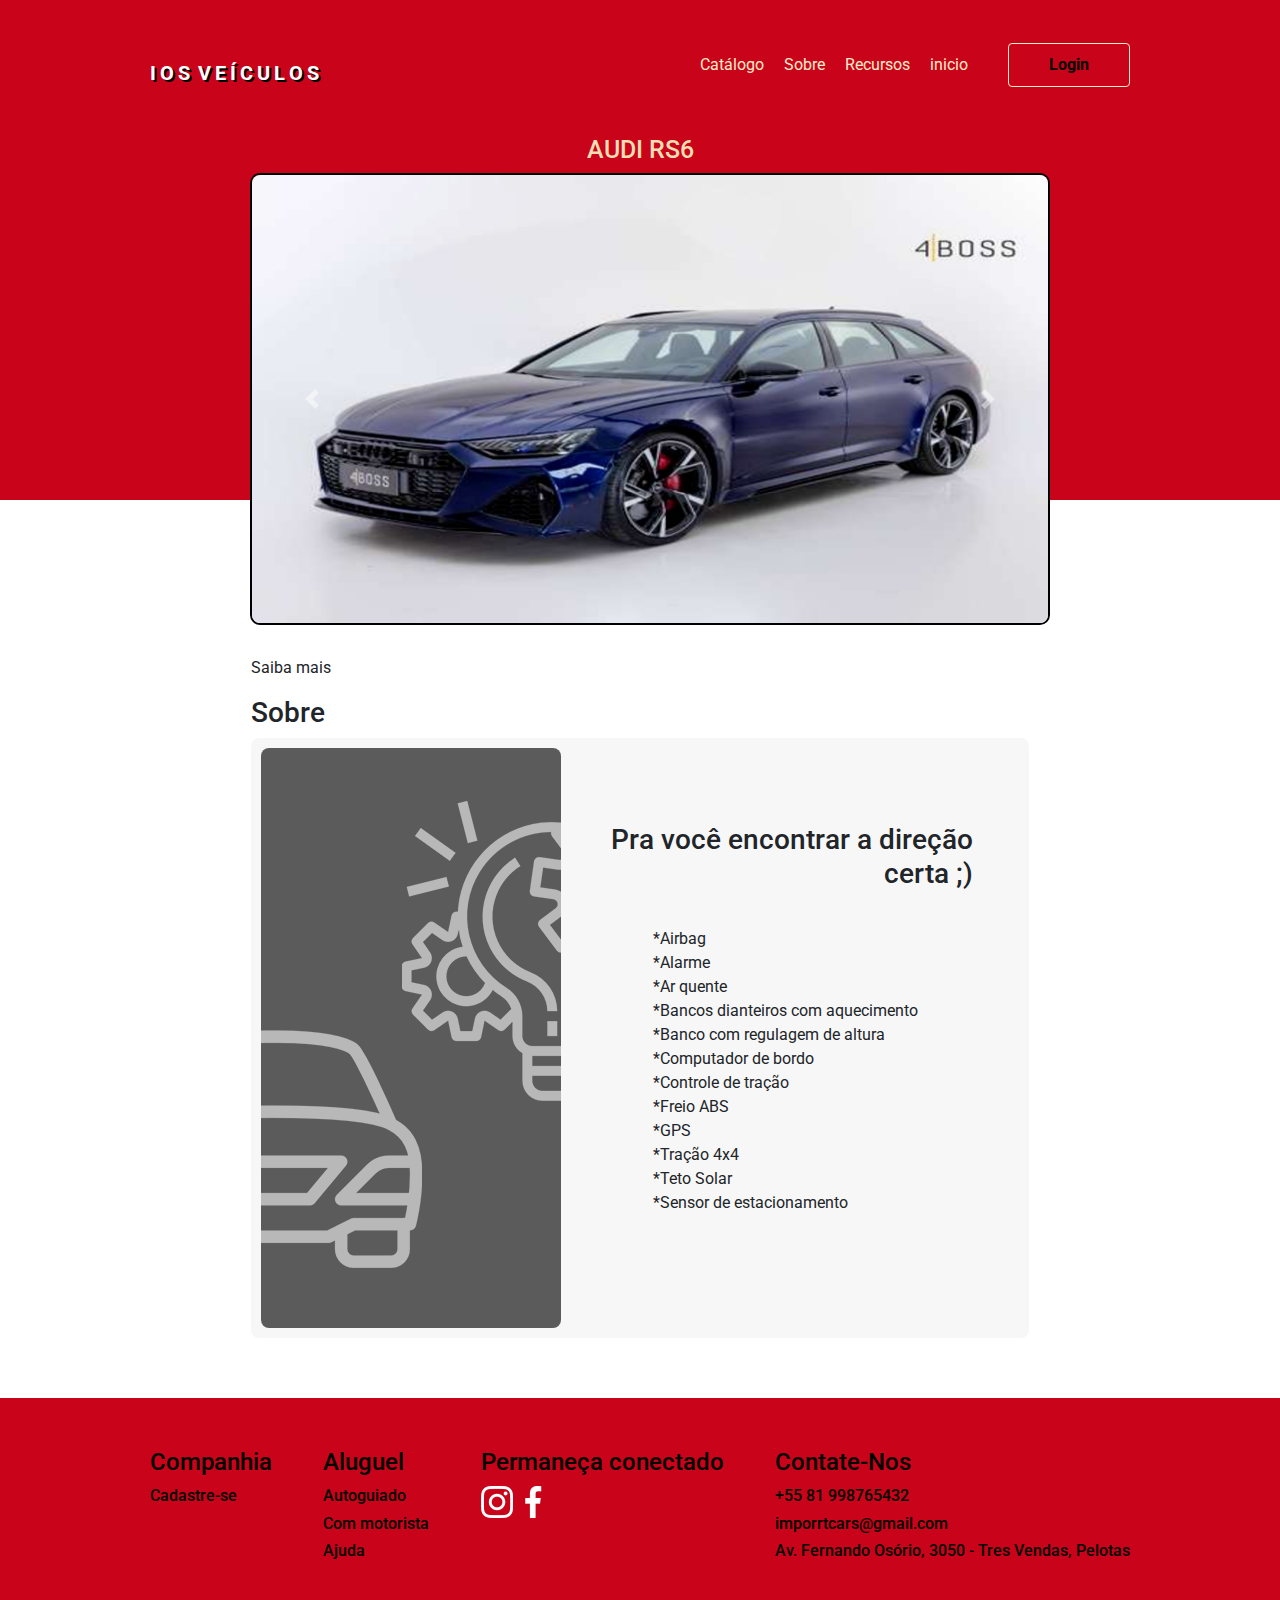
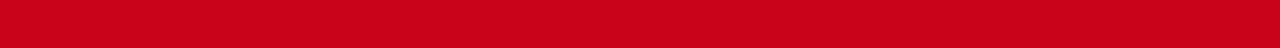
<file: carro1.html>
<!DOCTYPE html>
<html lang="pt-br">

<head>
    <meta charset="UTF-8" />
    <meta http-equiv="X-UA-Compatible" content="IE=edge" />
    <meta name="viewport" content="width=device-width, initial-scale=1.0" />
    <title>Import Car</title>
    <link rel="stylesheet" href="https://cdn.jsdelivr.net/npm/bootstrap@4.0.0/dist/css/bootstrap.min.css" integrity="sha384-Gn5384xqQ1aoWXA+058RXPxPg6fy4IWvTNh0E263XmFcJlSAwiGgFAW/dAiS6JXm" crossorigin="anonymous">
    <link rel="stylesheet" href="css/euquero.css" />
    <link rel="shortcut icon" href="image/importcar-logo.jpg" type="image/x-icon">
    <script src="https://code.jquery.com/jquery-3.2.1.slim.min.js" integrity="sha384-KJ3o2DKtIkvYIK3UENzmM7KCkRr/rE9/Qpg6aAZGJwFDMVNA/GpGFF93hXpG5KkN" crossorigin="anonymous"></script>
    <script src="https://cdn.jsdelivr.net/npm/popper.js@1.12.9/dist/umd/popper.min.js" integrity="sha384-ApNbgh9B+Y1QKtv3Rn7W3mgPxhU9K/ScQsAP7hUibX39j7fakFPskvXusvfa0b4Q" crossorigin="anonymous"></script>
    <script src="https://cdn.jsdelivr.net/npm/bootstrap@4.0.0/dist/js/bootstrap.min.js" integrity="sha384-JZR6Spejh4U02d8jOt6vLEHfe/JQGiRRSQQxSfFWpi1MquVdAyjUar5+76PVCmYl" crossorigin="anonymous"></script>

</head>

<body>
    <header>
        <div class="content">
            <nav>

                <!--Animação Letreiro-->

                <div class="title_card"><strong>
                    <span style="--i:1">I</span>
                    <span style="--i:2">O</span>
                    <span style="--i:3">S</span>
                    <span style="--i:4"></span>
                    <span style="--i:5">V</span>
                    <span style="--i:7">E</span>
                    <span style="--i:8">Í</span>
                    <span style="--i:1">C</span>
                    <span style="--i:2">U</span>
                    <span style="--i:3">l</span>
                    <span style="--i:4">O</span>
                    <span style="--i:5">s</span>
                </strong>
                </div>
                <ul>
                    <li><a href="catalogo.html">Catálogo</a></li>
                    <li><a href="#about">Sobre</a></li>
                    <li><a href="#features">Recursos</a></li>
                    <li><a href="index.html">inicio</a></li>
                    <button> <a href="login.html" style="text-decoration:none">Login</a></button>
                </ul>
            </nav>
            <h1 class="carromain">AUDI RS6</h1>
            <div id="carouselExampleControls" class="carousel slide" data-ride="carousel">
                <div class="carousel-inner">
                    <div class="carousel-item active">
                        <img class="d-block w-100" src="image/rs6 foto1.png" alt="First slide">
                    </div>
                    <div class="carousel-item">
                        <img class="d-block w-100" src="image/rs6 traseira.png" alt="Second slide">
                    </div>
                    <div class="carousel-item">
                        <img class="d-block w-100" src="image/rs6 interna.png" alt="Third slide">
                    </div>
                </div>
                <a class="carousel-control-prev" href="#carouselExampleControls" role="button" data-slide="prev">
                    <span class="carousel-control-prev-icon" aria-hidden="true"></span>
                    <span class="sr-only">Previous</span>
                </a>
                <a class="carousel-control-next" href="#carouselExampleControls" role="button" data-slide="next">
                    <span class="carousel-control-next-icon" aria-hidden="true"></span>
                    <span class="sr-only">Next</span>
                </a>
            </div>
        </div>
    </header>

    <br><br><br><br>

    <!--Informações sobre o carro-->

    <section class="about" id="about">
        <div class="content">
            <div class="title-wrapper-about">
                <p>Saiba mais</p>
                <h3>Sobre</h3>
            </div>
            <div class="about-content">
                <div class="left">
                    <img src="image/about.png" alt="About" />
                </div>
                <div class="right">
                    <h3>Pra você encontrar a direção certa ;)</h3>
                    <p>
                     <div class="abouteachcar">
                        <l1>*Airbag </l1>
                        <br>
                        <l1>*Alarme </l1>
                        <br>
                        <l1>*Ar quente</l1>
                        <br>
                        <l1>*Bancos dianteiros com aquecimento</l1>
                        <br>
                        <l1>*Banco com regulagem de altura</l1>
                        <br>
                        <l1>*Computador de bordo</l1>
                        <br>
                        <l1>*Controle de tração </l1>
                        <br>
                        <l1>*Freio ABS </l1>
                        <br>
                        <l1>*GPS </l1>
                        <br>
                        <l1>*Tração 4x4</l1>
                        <br>
                        <l1>*Teto Solar </l1>
                        <br>
                        <l1>*Sensor de estacionamento</l1>
                     </div>
                    </p>
                </div>
            </div>
        </div>
    </section>






    <footer>
        <div class="main">
            <div class="content footer-links">
                <div class="footer-company">
                    <h4>Companhia</h4>
                    <a href="url">
                        <h6>Cadastre-se</h6>
                    </a>
                </div>
                <div class="footer-rental">
                    <h4>Aluguel</h4>
                    <a href="url">
                        <h6>Autoguiado</h6>
                    </a>
                    <a href="url">
                        <h6>Com motorista</h6>
                    </a>
                    <a href="url">
                        <h6>Ajuda</h6>
                    </a>
                </div>
                <div class="footer-social">
                    <h4>Permaneça conectado</h4>
                    <div class="social-icons">
                        <a href="https://www.instagram.com/importocars/"><img src="image/instagram.png" alt="Instagram" /></a>
                        <a href="https://www.facebook.com/profile.php?id=100081920373015&sk=about"><img src="image/facebook.png" alt="Facebook" /></a>
                    </div>
                </div>

                <!--Nossos Contatos-->

                <div class="footer-contact">
                    <h4>Contate-Nos</h4>
                    <h6>+55 81 998765432</h6>
                    <h6>imporrtcars@gmail.com</h6>
                    <a href="https://www.google.com.br/maps/place/importcar/@-31.7257433,-52.3647271,13.75z/data=!4m5!3m4!1s0x9511b5e5823813d7:0x5717d2191dfa5d9f!8m2!3d-31.7246866!4d-52.3421509">
                        <h6>Av. Fernando Osório, 3050 - Tres Vendas, Pelotas</h6>
                    </a>
                    <script src="./cars.js"></script>
                </div>
            </div>
        </div>
    </footer>

</body>

</html>
</file>
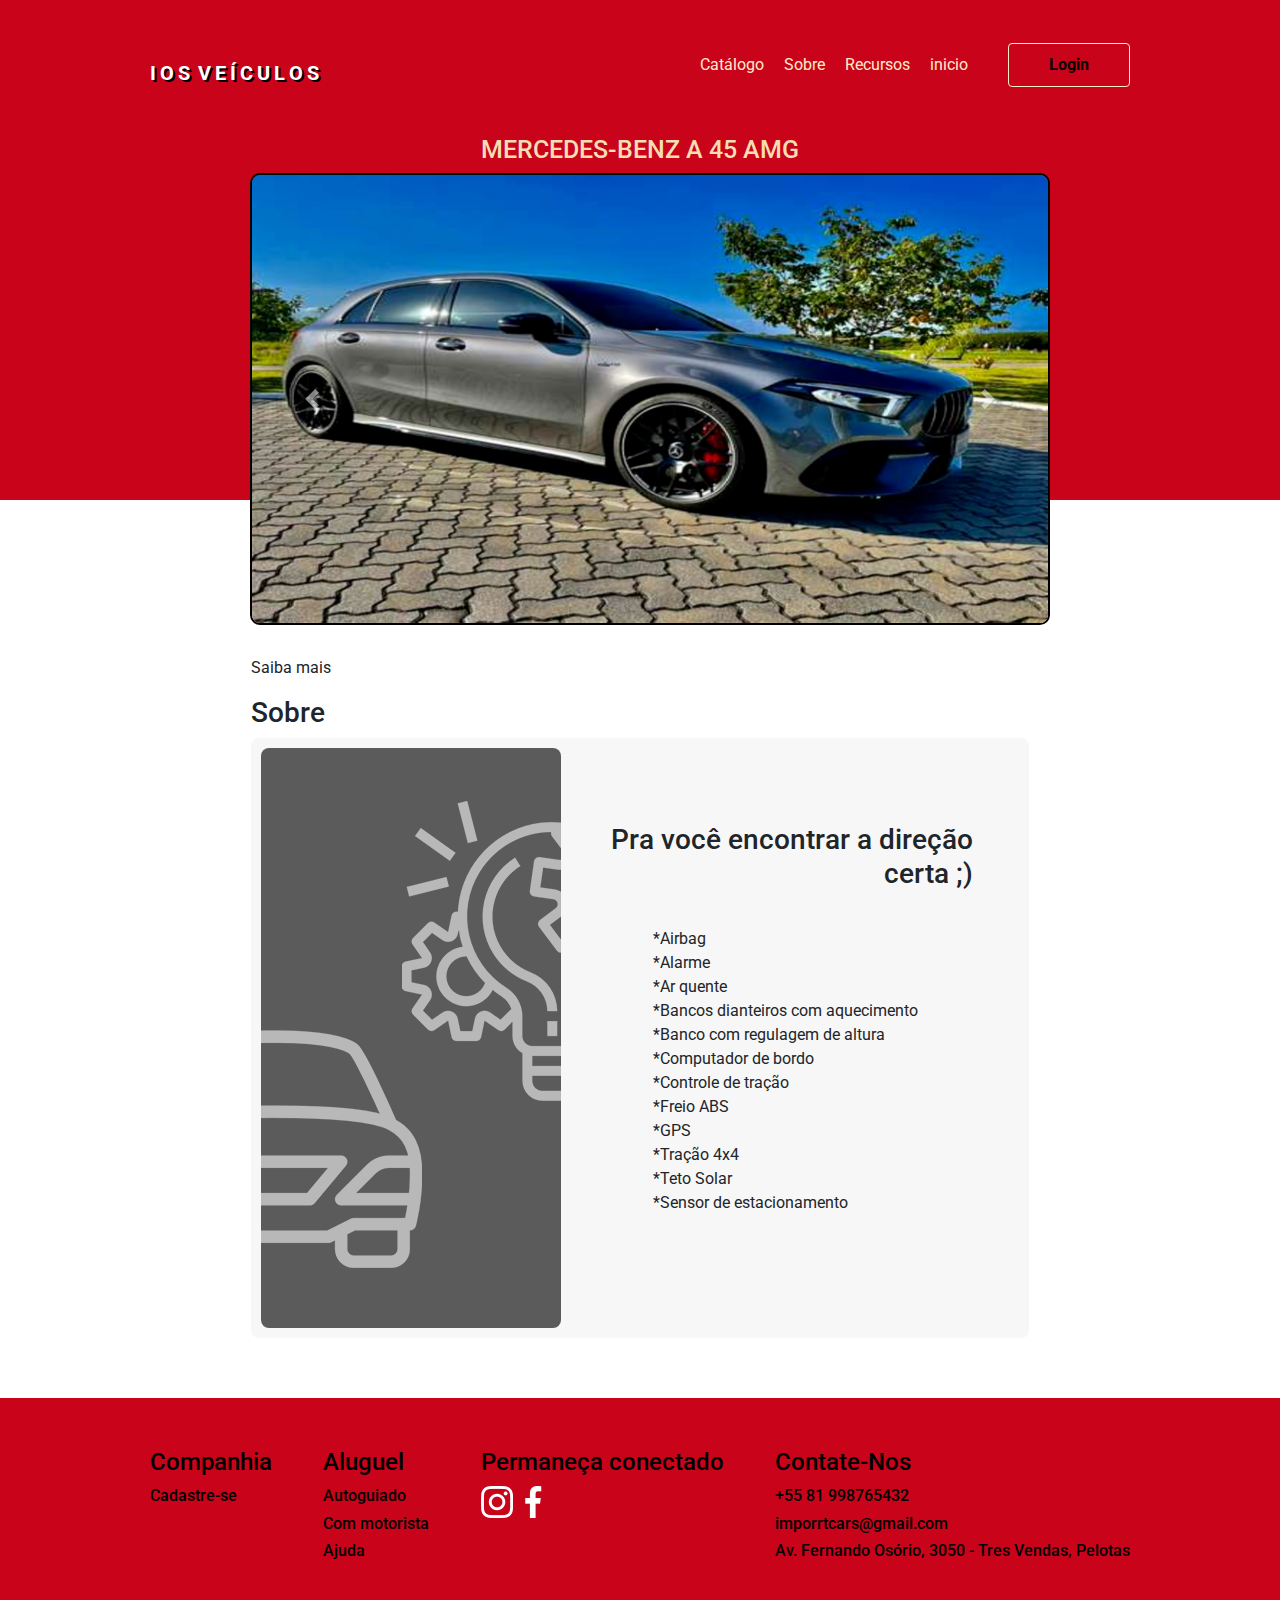
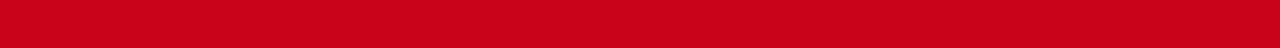
<file: carro2.html>
<!DOCTYPE html>
<html lang="pt-br">

<head>
    <meta charset="UTF-8" />
    <meta http-equiv="X-UA-Compatible" content="IE=edge" />
    <meta name="viewport" content="width=device-width, initial-scale=1.0" />
    <title>Import Car</title>
    <link rel="stylesheet" href="https://cdn.jsdelivr.net/npm/bootstrap@4.0.0/dist/css/bootstrap.min.css"
        integrity="sha384-Gn5384xqQ1aoWXA+058RXPxPg6fy4IWvTNh0E263XmFcJlSAwiGgFAW/dAiS6JXm" crossorigin="anonymous">
    <link rel="stylesheet" href="css/euquero.css" />
    <link rel="shortcut icon" href="image/importcar-logo.jpg" type="image/x-icon">
    <script src="https://code.jquery.com/jquery-3.2.1.slim.min.js"
        integrity="sha384-KJ3o2DKtIkvYIK3UENzmM7KCkRr/rE9/Qpg6aAZGJwFDMVNA/GpGFF93hXpG5KkN"
        crossorigin="anonymous"></script>
    <script src="https://cdn.jsdelivr.net/npm/popper.js@1.12.9/dist/umd/popper.min.js"
        integrity="sha384-ApNbgh9B+Y1QKtv3Rn7W3mgPxhU9K/ScQsAP7hUibX39j7fakFPskvXusvfa0b4Q"
        crossorigin="anonymous"></script>
    <script src="https://cdn.jsdelivr.net/npm/bootstrap@4.0.0/dist/js/bootstrap.min.js"
        integrity="sha384-JZR6Spejh4U02d8jOt6vLEHfe/JQGiRRSQQxSfFWpi1MquVdAyjUar5+76PVCmYl"
        crossorigin="anonymous"></script>
</head>

<body>
    <header>
        <div class="content">
            <nav>

                <!--Animação Letreiro-->

                <div class="title_card"><strong>
                    <span style="--i:1">I</span>
                    <span style="--i:2">O</span>
                    <span style="--i:3">S</span>
                    <span style="--i:4"></span>
                    <span style="--i:5">V</span>
                    <span style="--i:7">E</span>
                    <span style="--i:8">Í</span>
                    <span style="--i:1">C</span>
                    <span style="--i:2">U</span>
                    <span style="--i:3">l</span>
                    <span style="--i:4">O</span>
                    <span style="--i:5">s</span>
                </strong>
                </div>
                <ul>
                    <li><a href="catalogo.html">Catálogo</a></li>
                    <li><a href="#about">Sobre</a></li>
                    <li><a href="#features">Recursos</a></li>
                    <li><a href="index.html">inicio</a></li>
                    <button> <a href="login.html" style="text-decoration:none">Login</a></button>
                </ul>
            </nav>
            <h1 class="carromain">MERCEDES-BENZ A 45 AMG</h1>
            <div id="carouselExampleControls" class="carousel slide" data-ride="carousel">
                <div class="carousel-inner">
                    <div class="carousel-item active">
                        <img class="d-block w-100" src="image/a45 amg foto1.png"
                            alt="First slide">
                    </div>
                    <div class="carousel-item">
                        <img class="d-block w-100" src="image/a45 amg traseira.png"
                            alt="Second slide">
                    </div>
                    <div class="carousel-item">
                        <img class="d-block w-100" src="image/a45 amg interna.png" alt="Third slide">
                    </div>
                </div>
                <a class="carousel-control-prev" href="#carouselExampleControls" role="button" data-slide="prev">
                    <span class="carousel-control-prev-icon" aria-hidden="true"></span>
                    <span class="sr-only">Previous</span>
                </a>
                <a class="carousel-control-next" href="#carouselExampleControls" role="button" data-slide="next">
                    <span class="carousel-control-next-icon" aria-hidden="true"></span>
                    <span class="sr-only">Next</span>
                </a>
            </div>
        </div>
    </header>

    <br><br><br><br>

    <!--Informações sobre o carro-->

    <section class="about" id="about">
        <div class="content">
            <div class="title-wrapper-about">
                <p>Saiba mais</p>
                <h3>Sobre</h3>
            </div>
            <div class="about-content">
                <div class="left">
                    <img src="image/about.png" alt="About" />
                </div>
                <div class="right">
                    <h3>Pra você encontrar a direção certa ;)</h3>
                    <p>
                     <div class="abouteachcar">
                        <l1>*Airbag </l1>
                        <br>
                        <l1>*Alarme </l1>
                        <br>
                        <l1>*Ar quente</l1>
                        <br>
                        <l1>*Bancos dianteiros com aquecimento</l1>
                        <br>
                        <l1>*Banco com regulagem de altura</l1>
                        <br>
                        <l1>*Computador de bordo</l1>
                        <br>
                        <l1>*Controle de tração </l1>
                        <br>
                        <l1>*Freio ABS </l1>
                        <br>
                        <l1>*GPS </l1>
                        <br>
                        <l1>*Tração 4x4</l1>
                        <br>
                        <l1>*Teto Solar </l1>
                        <br>
                        <l1>*Sensor de estacionamento</l1>
                     </div>
                    </p>
                </div>
            </div>
        </div>
    </section>


    <footer>
        <div class="main">
            <div class="content footer-links">
                <div class="footer-company">
                    <h4>Companhia</h4>
                    <a href="url">
                        <h6>Cadastre-se</h6>
                    </a>
                </div>
                <div class="footer-rental">
                    <h4>Aluguel</h4>
                    <a href="url">
                        <h6>Autoguiado</h6>
                    </a>
                    <a href="url">
                        <h6>Com motorista</h6>
                    </a>
                    <a href="url">
                        <h6>Ajuda</h6>
                    </a>
                </div>
                <div class="footer-social">
                    <h4>Permaneça conectado</h4>
                    <div class="social-icons">
                        <a href="https://www.instagram.com/importocars/"><img src="image/instagram.png"
                                alt="Instagram" /></a>
                        <a href="https://www.facebook.com/profile.php?id=100081920373015&sk=about"><img
                                src="image/facebook.png" alt="Facebook" /></a>
                    </div>
                </div>

                <!--Nossos Contatos-->

                <div class="footer-contact">
                    <h4>Contate-Nos</h4>
                    <h6>+55 81 998765432</h6>
                    <h6>imporrtcars@gmail.com</h6>
                    <a
                        href="https://www.google.com.br/maps/place/importcar/@-31.7257433,-52.3647271,13.75z/data=!4m5!3m4!1s0x9511b5e5823813d7:0x5717d2191dfa5d9f!8m2!3d-31.7246866!4d-52.3421509">
                        <h6>Av. Fernando Osório, 3050 - Tres Vendas, Pelotas</h6>
                    </a>
                    <script src="./cars.js"></script>
                </div>
            </div>
        </div>
    </footer>
</body>

</html>
</file>
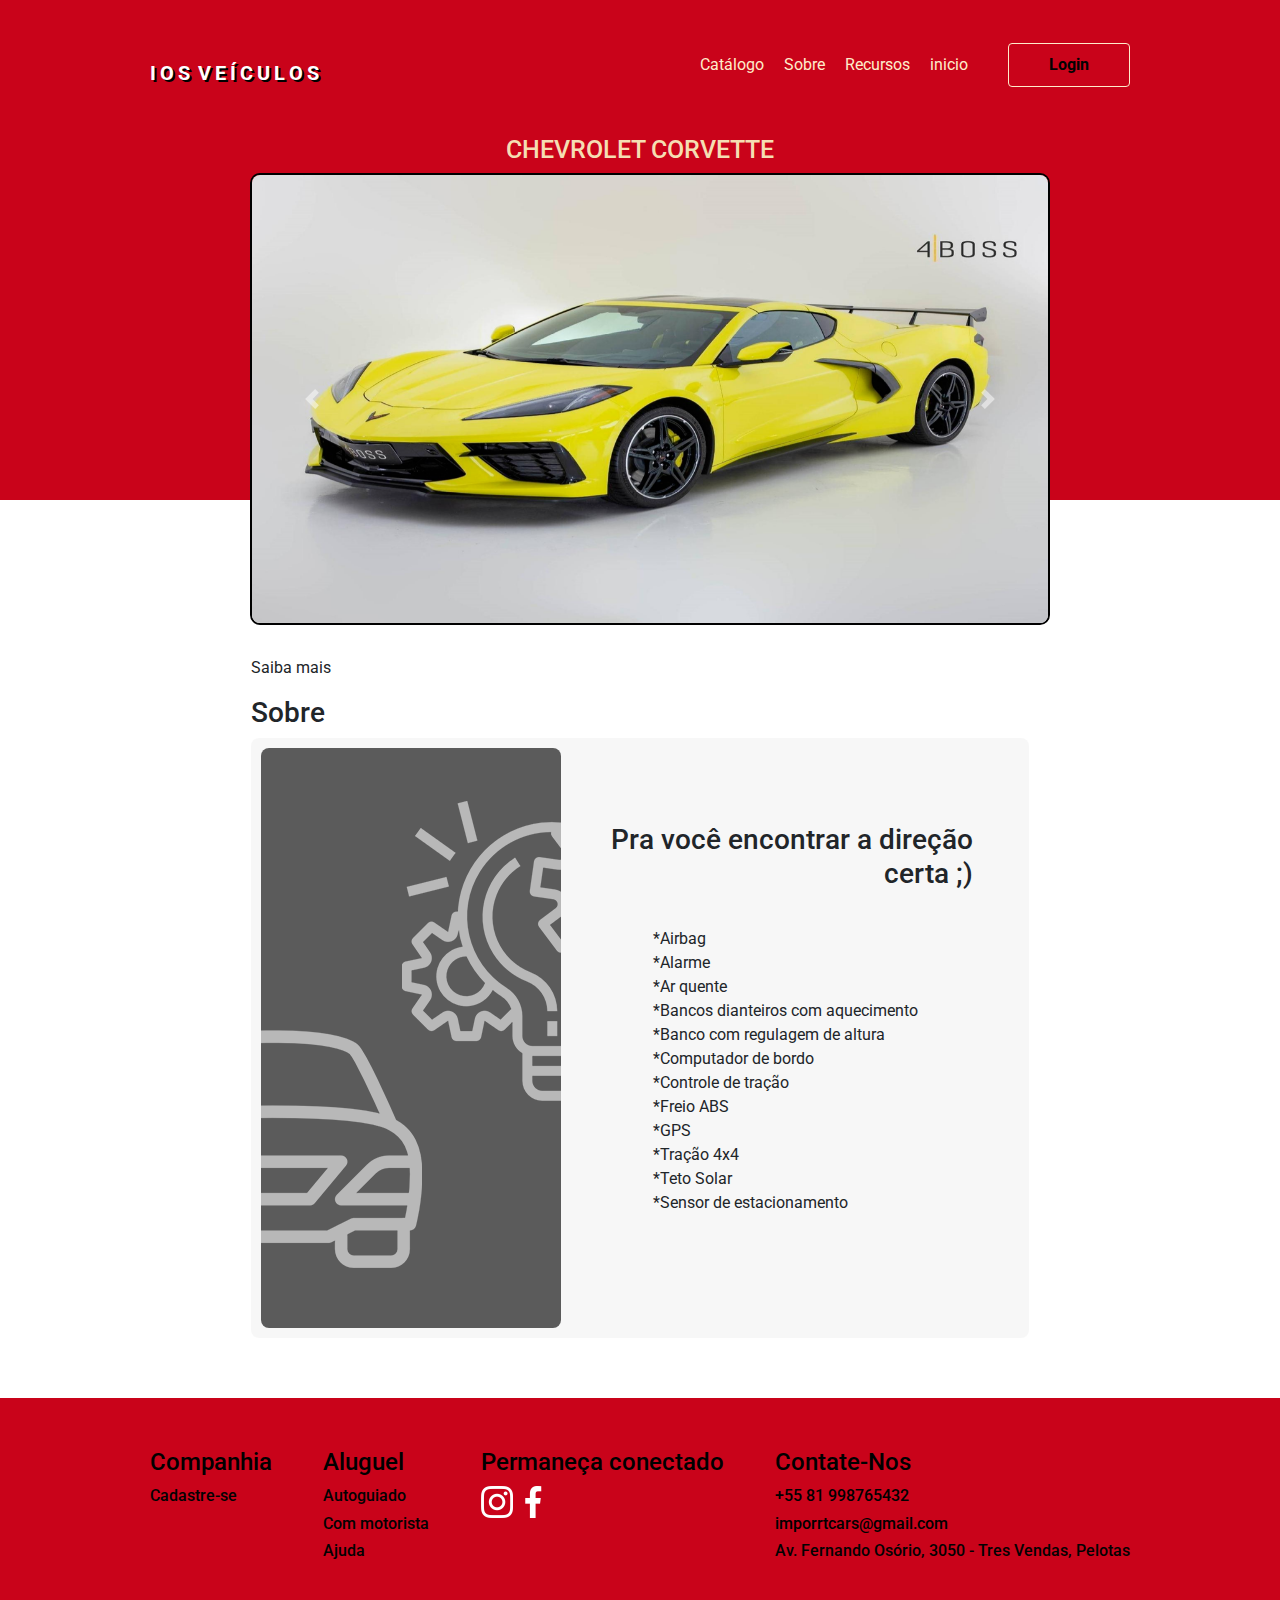
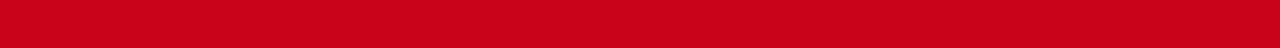
<file: carro3.html>
<!DOCTYPE html>
<html lang="pt-br">

<head>
    <meta charset="UTF-8" />
    <meta http-equiv="X-UA-Compatible" content="IE=edge" />
    <meta name="viewport" content="width=device-width, initial-scale=1.0" />
    <title>Import Car</title>
    <link rel="stylesheet" href="https://cdn.jsdelivr.net/npm/bootstrap@4.0.0/dist/css/bootstrap.min.css" integrity="sha384-Gn5384xqQ1aoWXA+058RXPxPg6fy4IWvTNh0E263XmFcJlSAwiGgFAW/dAiS6JXm" crossorigin="anonymous">
    <link rel="stylesheet" href="css/euquero.css" />
    <link rel="shortcut icon" href="image/importcar-logo.jpg" type="image/x-icon">
    <script src="https://code.jquery.com/jquery-3.2.1.slim.min.js" integrity="sha384-KJ3o2DKtIkvYIK3UENzmM7KCkRr/rE9/Qpg6aAZGJwFDMVNA/GpGFF93hXpG5KkN" crossorigin="anonymous"></script>
    <script src="https://cdn.jsdelivr.net/npm/popper.js@1.12.9/dist/umd/popper.min.js" integrity="sha384-ApNbgh9B+Y1QKtv3Rn7W3mgPxhU9K/ScQsAP7hUibX39j7fakFPskvXusvfa0b4Q" crossorigin="anonymous"></script>
    <script src="https://cdn.jsdelivr.net/npm/bootstrap@4.0.0/dist/js/bootstrap.min.js" integrity="sha384-JZR6Spejh4U02d8jOt6vLEHfe/JQGiRRSQQxSfFWpi1MquVdAyjUar5+76PVCmYl" crossorigin="anonymous"></script>
</head>

<body>
    <header>
        <div class="content">
            <nav>

                <!--Animação Letreiro-->

                <div class="title_card"><strong>
                    <span style="--i:1">I</span>
                    <span style="--i:2">O</span>
                    <span style="--i:3">S</span>
                    <span style="--i:4"></span>
                    <span style="--i:5">V</span>
                    <span style="--i:7">E</span>
                    <span style="--i:8">Í</span>
                    <span style="--i:1">C</span>
                    <span style="--i:2">U</span>
                    <span style="--i:3">l</span>
                    <span style="--i:4">O</span>
                    <span style="--i:5">s</span>
                </strong>
                </div>
                <ul>
                    <li><a href="catalogo.html">Catálogo</a></li>
                    <li><a href="#about">Sobre</a></li>
                    <li><a href="#features">Recursos</a></li>
                    <li><a href="index.html">inicio</a></li>
                    <button> <a href="login.html" style="text-decoration:none">Login</a></button>
                </ul>
            </nav>
            <h1 class="carromain">CHEVROLET CORVETTE</h1>
            <div id="carouselExampleControls" class="carousel slide" data-ride="carousel">
                <div class="carousel-inner">
                    <div class="carousel-item active">
                        <img class="d-block w-100" src="image/c7 foto1.png" alt="First slide">
                    </div>
                    <div class="carousel-item">
                        <img class="d-block w-100" src="image/c7 traseira.png" alt="Second slide">
                    </div>
                    <div class="carousel-item">
                        <img class="d-block w-100" src="image/c7 interna.png" alt="Third slide">
                    </div>
                </div>
                <a class="carousel-control-prev" href="#carouselExampleControls" role="button" data-slide="prev">
                    <span class="carousel-control-prev-icon" aria-hidden="true"></span>
                    <span class="sr-only">Previous</span>
                </a>
                <a class="carousel-control-next" href="#carouselExampleControls" role="button" data-slide="next">
                    <span class="carousel-control-next-icon" aria-hidden="true"></span>
                    <span class="sr-only">Next</span>
                </a>
            </div>
        </div>
    </header>

    <br><br><br><br>

    <!--Informações sobre o carro-->
    
    <section class="about" id="about">
        <div class="content">
            <div class="title-wrapper-about">
                <p>Saiba mais</p>
                <h3>Sobre</h3>
            </div>
            <div class="about-content">
                <div class="left">
                    <img src="image/about.png" alt="About" />
                </div>
                <div class="right">
                    <h3>Pra você encontrar a direção certa ;)</h3>
                    <p>
                     <div class="abouteachcar">
                        <l1>*Airbag </l1>
                        <br>
                        <l1>*Alarme </l1>
                        <br>
                        <l1>*Ar quente</l1>
                        <br>
                        <l1>*Bancos dianteiros com aquecimento</l1>
                        <br>
                        <l1>*Banco com regulagem de altura</l1>
                        <br>
                        <l1>*Computador de bordo</l1>
                        <br>
                        <l1>*Controle de tração </l1>
                        <br>
                        <l1>*Freio ABS </l1>
                        <br>
                        <l1>*GPS </l1>
                        <br>
                        <l1>*Tração 4x4</l1>
                        <br>
                        <l1>*Teto Solar </l1>
                        <br>
                        <l1>*Sensor de estacionamento</l1>
                     </div>
                    </p>
                </div>
            </div>
        </div>
    </section>

    <footer>
        <div class="main">
            <div class="content footer-links">
                <div class="footer-company">
                    <h4>Companhia</h4>
                    <a href="url">
                        <h6>Cadastre-se</h6>
                    </a>
                </div>
                <div class="footer-rental">
                    <h4>Aluguel</h4>
                    <a href="url">
                        <h6>Autoguiado</h6>
                    </a>
                    <a href="url">
                        <h6>Com motorista</h6>
                    </a>
                    <a href="url">
                        <h6>Ajuda</h6>
                    </a>
                </div>
                <div class="footer-social">
                    <h4>Permaneça conectado</h4>
                    <div class="social-icons">
                        <a href="https://www.instagram.com/importocars/"><img src="image/instagram.png" alt="Instagram" /></a>
                        <a href="https://www.facebook.com/profile.php?id=100081920373015&sk=about"><img src="image/facebook.png" alt="Facebook" /></a>
                    </div>
                </div>

                <!--Nossos Contatos-->

                <div class="footer-contact">
                    <h4>Contate-Nos</h4>
                    <h6>+55 81 998765432</h6>
                    <h6>imporrtcars@gmail.com</h6>
                    <a href="https://www.google.com.br/maps/place/importcar/@-31.7257433,-52.3647271,13.75z/data=!4m5!3m4!1s0x9511b5e5823813d7:0x5717d2191dfa5d9f!8m2!3d-31.7246866!4d-52.3421509">
                        <h6>Av. Fernando Osório, 3050 - Tres Vendas, Pelotas</h6>
                    </a>
                    <script src="./cars.js"></script>
                </div>
            </div>
        </div>
    </footer>
</body>

</html>
</file>
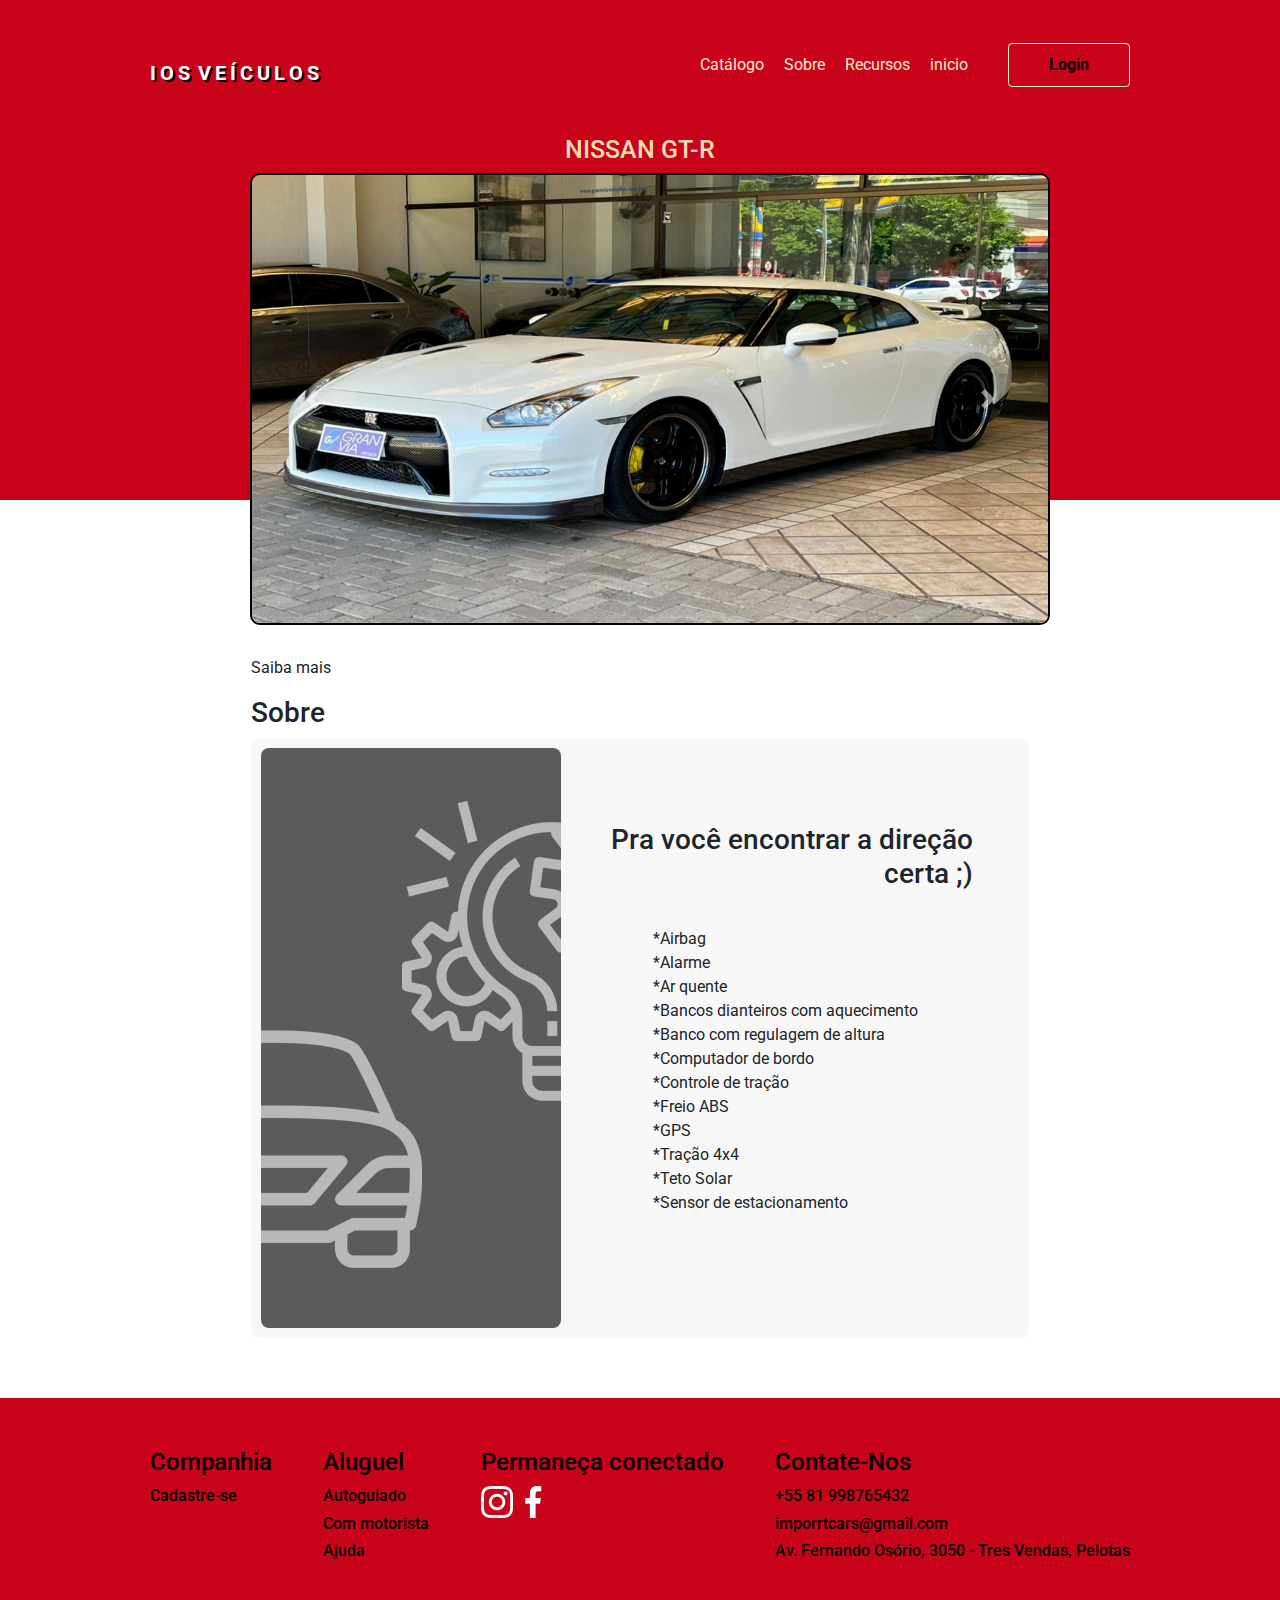
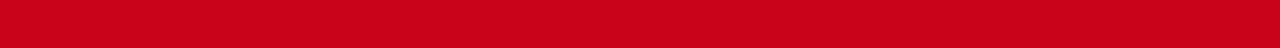
<file: carro4.html>
<!DOCTYPE html>
<html lang="pt-br">

<head>
    <meta charset="UTF-8" />
    <meta http-equiv="X-UA-Compatible" content="IE=edge" />
    <meta name="viewport" content="width=device-width, initial-scale=1.0" />
    <title>Import Car</title>
    <link rel="stylesheet" href="https://cdn.jsdelivr.net/npm/bootstrap@4.0.0/dist/css/bootstrap.min.css" integrity="sha384-Gn5384xqQ1aoWXA+058RXPxPg6fy4IWvTNh0E263XmFcJlSAwiGgFAW/dAiS6JXm" crossorigin="anonymous">
    <link rel="stylesheet" href="css/euquero.css" />
    <link rel="shortcut icon" href="image/importcar-logo.jpg" type="image/x-icon">
    <script src="https://code.jquery.com/jquery-3.2.1.slim.min.js" integrity="sha384-KJ3o2DKtIkvYIK3UENzmM7KCkRr/rE9/Qpg6aAZGJwFDMVNA/GpGFF93hXpG5KkN" crossorigin="anonymous"></script>
    <script src="https://cdn.jsdelivr.net/npm/popper.js@1.12.9/dist/umd/popper.min.js" integrity="sha384-ApNbgh9B+Y1QKtv3Rn7W3mgPxhU9K/ScQsAP7hUibX39j7fakFPskvXusvfa0b4Q" crossorigin="anonymous"></script>
    <script src="https://cdn.jsdelivr.net/npm/bootstrap@4.0.0/dist/js/bootstrap.min.js" integrity="sha384-JZR6Spejh4U02d8jOt6vLEHfe/JQGiRRSQQxSfFWpi1MquVdAyjUar5+76PVCmYl" crossorigin="anonymous"></script>
</head>

<body>
    <header>
        <div class="content">
            <nav>

                <!--Animação Letreiro-->

                <div class="title_card"><strong>
                    <span style="--i:1">I</span>
                    <span style="--i:2">O</span>
                    <span style="--i:3">S</span>
                    <span style="--i:4"></span>
                    <span style="--i:5">V</span>
                    <span style="--i:7">E</span>
                    <span style="--i:8">Í</span>
                    <span style="--i:1">C</span>
                    <span style="--i:2">U</span>
                    <span style="--i:3">l</span>
                    <span style="--i:4">O</span>
                    <span style="--i:5">s</span>
                </strong>
                </div>
                <ul>
                    <li><a href="catalogo.html">Catálogo</a></li>
                    <li><a href="#about">Sobre</a></li>
                    <li><a href="#features">Recursos</a></li>
                    <li><a href="index.html">inicio</a></li>
                    <button> <a href="login.html" style="text-decoration:none">Login</a></button>
                </ul>
            </nav>
            <h1 class="carromain">NISSAN GT-R</h1>
            <div id="carouselExampleControls" class="carousel slide" data-ride="carousel">
                <div class="carousel-inner">
                    <div class="carousel-item active">
                        <img class="d-block w-100" src="image/gtr novo.png" alt="First slide">
                    </div>
                    <div class="carousel-item">
                        <img class="d-block w-100" src="image/gtr traseira.png" alt="Second slide">
                    </div>
                    <div class="carousel-item">
                        <img class="d-block w-100" src="image/gtr interior.png" alt="Third slide">
                    </div>
                </div>
                <a class="carousel-control-prev" href="#carouselExampleControls" role="button" data-slide="prev">
                    <span class="carousel-control-prev-icon" aria-hidden="true"></span>
                    <span class="sr-only">Previous</span>
                </a>
                <a class="carousel-control-next" href="#carouselExampleControls" role="button" data-slide="next">
                    <span class="carousel-control-next-icon" aria-hidden="true"></span>
                    <span class="sr-only">Next</span>
                </a>
            </div>
        </div>
    </header>

    <br><br><br><br>

    <!--Informações sobre o carro-->
    
    <section class="about" id="about">
        <div class="content">
            <div class="title-wrapper-about">
                <p>Saiba mais</p>
                <h3>Sobre</h3>
            </div>
            <div class="about-content">
                <div class="left">
                    <img src="image/about.png" alt="About" />
                </div>
                <div class="right">
                    <h3>Pra você encontrar a direção certa ;)</h3>
                    <p>
                     <div class="abouteachcar">
                        <l1>*Airbag </l1>
                        <br>
                        <l1>*Alarme </l1>
                        <br>
                        <l1>*Ar quente</l1>
                        <br>
                        <l1>*Bancos dianteiros com aquecimento</l1>
                        <br>
                        <l1>*Banco com regulagem de altura</l1>
                        <br>
                        <l1>*Computador de bordo</l1>
                        <br>
                        <l1>*Controle de tração </l1>
                        <br>
                        <l1>*Freio ABS </l1>
                        <br>
                        <l1>*GPS </l1>
                        <br>
                        <l1>*Tração 4x4</l1>
                        <br>
                        <l1>*Teto Solar </l1>
                        <br>
                        <l1>*Sensor de estacionamento</l1>
                     </div>
                    </p>
                </div>
            </div>
        </div>
    </section>

    <footer>
        <div class="main">
            <div class="content footer-links">
                <div class="footer-company">
                    <h4>Companhia</h4>
                    <a href="url">
                        <h6>Cadastre-se</h6>
                    </a>
                </div>
                <div class="footer-rental">
                    <h4>Aluguel</h4>
                    <a href="url">
                        <h6>Autoguiado</h6>
                    </a>
                    <a href="url">
                        <h6>Com motorista</h6>
                    </a>
                    <a href="url">
                        <h6>Ajuda</h6>
                    </a>
                </div>
                <div class="footer-social">
                    <h4>Permaneça conectado</h4>
                    <div class="social-icons">
                        <a href="https://www.instagram.com/importocars/"><img src="image/instagram.png" alt="Instagram" /></a>
                        <a href="https://www.facebook.com/profile.php?id=100081920373015&sk=about"><img src="image/facebook.png" alt="Facebook" /></a>
                    </div>
                </div>

                <!--Nossos Contatos-->

                <div class="footer-contact">
                    <h4>Contate-Nos</h4>
                    <h6>+55 81 998765432</h6>
                    <h6>imporrtcars@gmail.com</h6>
                    <a href="https://www.google.com.br/maps/place/importcar/@-31.7257433,-52.3647271,13.75z/data=!4m5!3m4!1s0x9511b5e5823813d7:0x5717d2191dfa5d9f!8m2!3d-31.7246866!4d-52.3421509">
                        <h6>Av. Fernando Osório, 3050 - Tres Vendas, Pelotas</h6>
                    </a>
                    <script src="./cars.js"></script>
                </div>
            </div>
        </div>
    </footer>
</body>

</html>
</file>
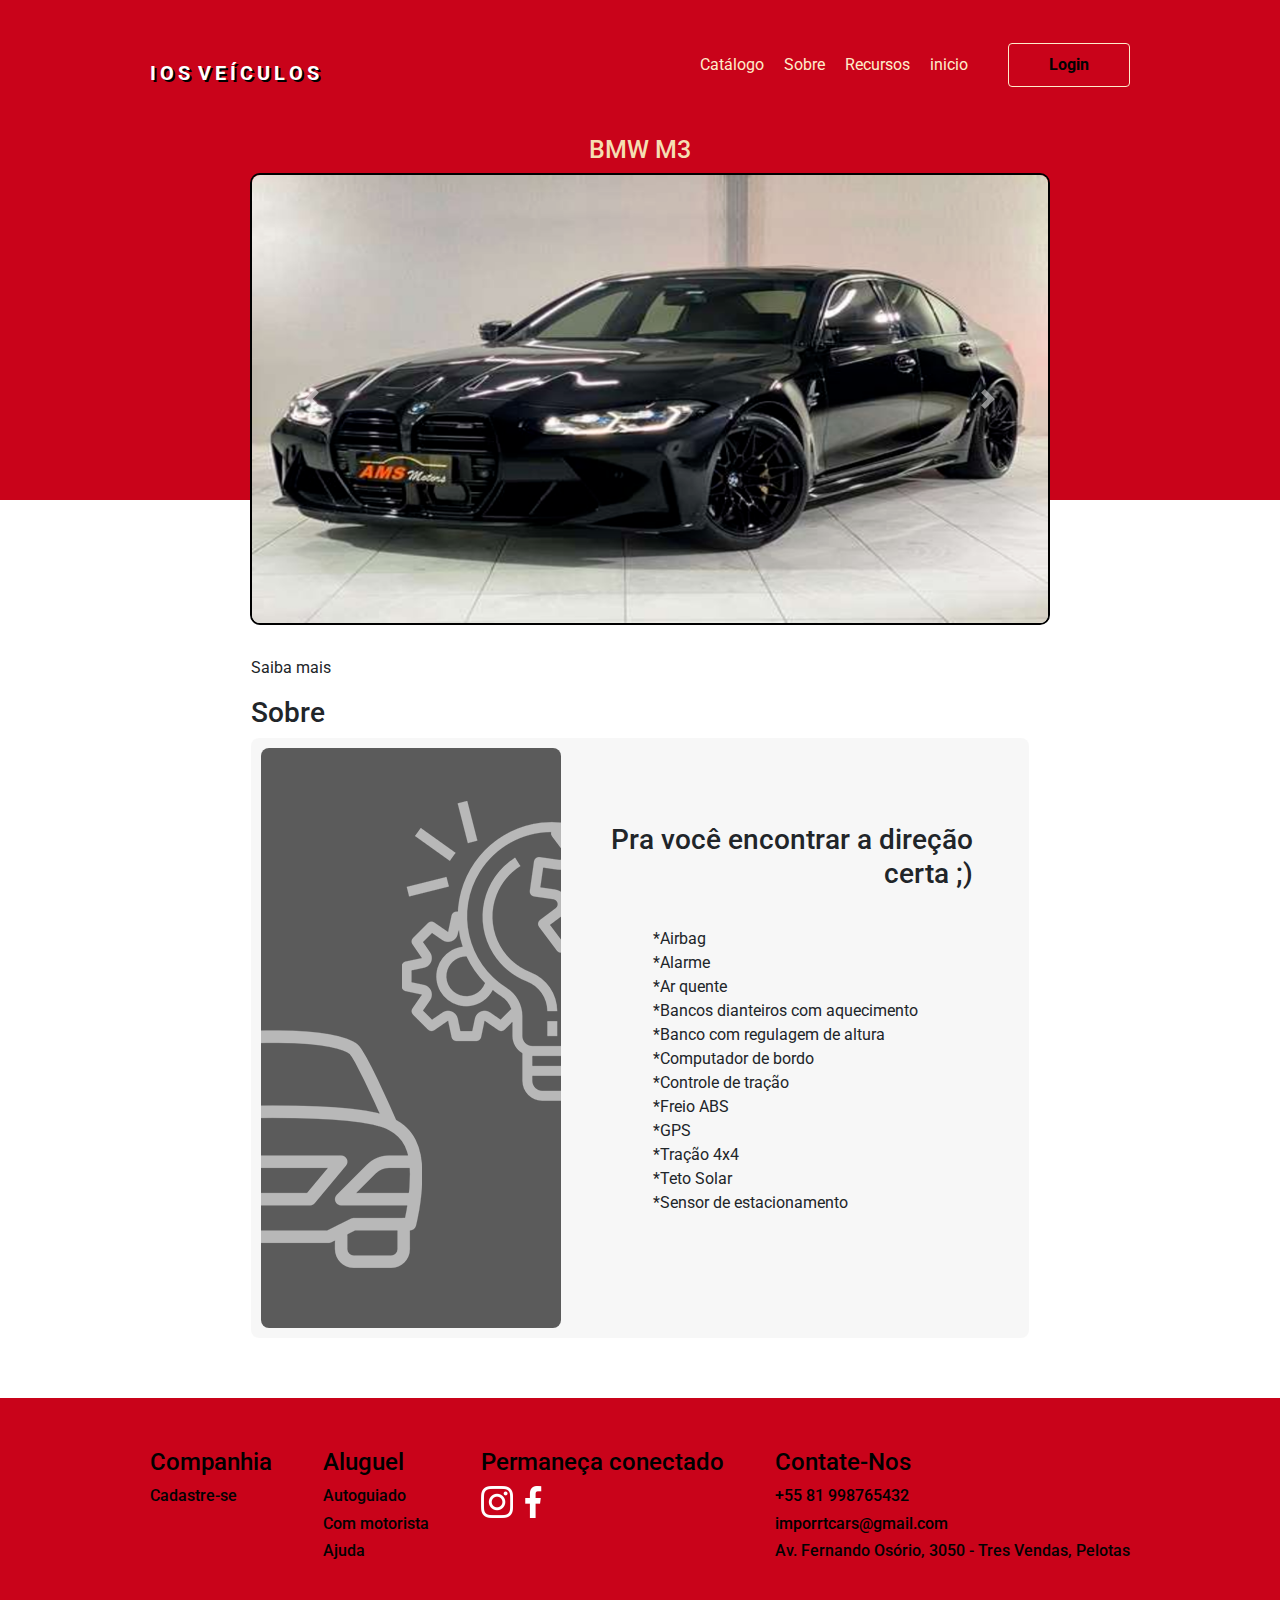
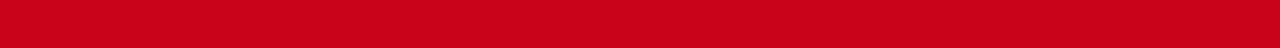
<file: carro5.html>
<!DOCTYPE html>
<html lang="pt-br">

<head>
    <meta charset="UTF-8" />
    <meta http-equiv="X-UA-Compatible" content="IE=edge" />
    <meta name="viewport" content="width=device-width, initial-scale=1.0" />
    <title>Import Car</title>
    <link rel="stylesheet" href="https://cdn.jsdelivr.net/npm/bootstrap@4.0.0/dist/css/bootstrap.min.css"
        integrity="sha384-Gn5384xqQ1aoWXA+058RXPxPg6fy4IWvTNh0E263XmFcJlSAwiGgFAW/dAiS6JXm" crossorigin="anonymous">
    <link rel="stylesheet" href="css/euquero.css" />
    <link rel="shortcut icon" href="image/importcar-logo.jpg" type="image/x-icon">
    <script src="https://code.jquery.com/jquery-3.2.1.slim.min.js"
        integrity="sha384-KJ3o2DKtIkvYIK3UENzmM7KCkRr/rE9/Qpg6aAZGJwFDMVNA/GpGFF93hXpG5KkN"
        crossorigin="anonymous"></script>
    <script src="https://cdn.jsdelivr.net/npm/popper.js@1.12.9/dist/umd/popper.min.js"
        integrity="sha384-ApNbgh9B+Y1QKtv3Rn7W3mgPxhU9K/ScQsAP7hUibX39j7fakFPskvXusvfa0b4Q"
        crossorigin="anonymous"></script>
    <script src="https://cdn.jsdelivr.net/npm/bootstrap@4.0.0/dist/js/bootstrap.min.js"
        integrity="sha384-JZR6Spejh4U02d8jOt6vLEHfe/JQGiRRSQQxSfFWpi1MquVdAyjUar5+76PVCmYl"
        crossorigin="anonymous"></script>
</head>

<body>
    <header>
        <div class="content">
            <nav>

                <!--Animação Letreiro-->

                <div class="title_card"><strong>
                    <span style="--i:1">I</span>
                    <span style="--i:2">O</span>
                    <span style="--i:3">S</span>
                    <span style="--i:4"></span>
                    <span style="--i:5">V</span>
                    <span style="--i:7">E</span>
                    <span style="--i:8">Í</span>
                    <span style="--i:1">C</span>
                    <span style="--i:2">U</span>
                    <span style="--i:3">l</span>
                    <span style="--i:4">O</span>
                    <span style="--i:5">s</span>
                </strong>
                </div>
                <ul>
                    <li><a href="catalogo.html">Catálogo</a></li>
                    <li><a href="#about">Sobre</a></li>
                    <li><a href="#features">Recursos</a></li>
                    <li><a href="index.html">inicio</a></li>
                    <button> <a href="login.html" style="text-decoration:none">Login</a></button>
                </ul>
            </nav>
            <h1 class="carromain">BMW M3</h1>
            <div id="carouselExampleControls" class="carousel slide" data-ride="carousel">
                <div class="carousel-inner">
                    <div class="carousel-item active">
                        <img class="d-block w-100" src="image/m3 foto1.png" alt="First slide">
                    </div>
                    <div class="carousel-item">
                        <img class="d-block w-100" src="image/m3 traseira.png" alt="Second slide">
                    </div>
                    <div class="carousel-item">
                        <img class="d-block w-100" src="image/m3 interna.png" alt="Third slide">
                    </div>
                </div>
                <a class="carousel-control-prev" href="#carouselExampleControls" role="button" data-slide="prev">
                    <span class="carousel-control-prev-icon" aria-hidden="true"></span>
                    <span class="sr-only">Previous</span>
                </a>
                <a class="carousel-control-next" href="#carouselExampleControls" role="button" data-slide="next">
                    <span class="carousel-control-next-icon" aria-hidden="true"></span>
                    <span class="sr-only">Next</span>
                </a>
            </div>
        </div>
    </header>

    <br><br><br><br>

    <!--Informações sobre o carro-->

    <section class="about" id="about">
        <div class="content">
            <div class="title-wrapper-about">
                <p>Saiba mais</p>
                <h3>Sobre</h3>
            </div>
            <div class="about-content">
                <div class="left">
                    <img src="image/about.png" alt="About" />
                </div>
                <div class="right">
                    <h3>Pra você encontrar a direção certa ;)</h3>
                    <p>
                     <div class="abouteachcar">
                        <l1>*Airbag </l1>
                        <br>
                        <l1>*Alarme </l1>
                        <br>
                        <l1>*Ar quente</l1>
                        <br>
                        <l1>*Bancos dianteiros com aquecimento</l1>
                        <br>
                        <l1>*Banco com regulagem de altura</l1>
                        <br>
                        <l1>*Computador de bordo</l1>
                        <br>
                        <l1>*Controle de tração </l1>
                        <br>
                        <l1>*Freio ABS </l1>
                        <br>
                        <l1>*GPS </l1>
                        <br>
                        <l1>*Tração 4x4</l1>
                        <br>
                        <l1>*Teto Solar </l1>
                        <br>
                        <l1>*Sensor de estacionamento</l1>
                     </div>
                    </p>
                </div>
            </div>
        </div>
        </section>

        <footer>
            <div class="main">
                <div class="content footer-links">
                    <div class="footer-company">
                        <h4>Companhia</h4>
                        <a href="url">
                            <h6>Cadastre-se</h6>
                        </a>
                    </div>
                    <div class="footer-rental">
                        <h4>Aluguel</h4>
                        <a href="url">
                            <h6>Autoguiado</h6>
                        </a>
                        <a href="url">
                            <h6>Com motorista</h6>
                        </a>
                        <a href="url">
                            <h6>Ajuda</h6>
                        </a>
                    </div>
                    <div class="footer-social">
                        <h4>Permaneça conectado</h4>
                        <div class="social-icons">
                            <a href="https://www.instagram.com/importocars/"><img src="image/instagram.png"
                                    alt="Instagram" /></a>
                            <a href="https://www.facebook.com/profile.php?id=100081920373015&sk=about"><img
                                    src="image/facebook.png" alt="Facebook" /></a>
                        </div>
                    </div>

                    <!--Nossos Contatos-->

                    <div class="footer-contact">
                        <h4>Contate-Nos</h4>
                        <h6>+55 81 998765432</h6>
                        <h6>imporrtcars@gmail.com</h6>
                        <a
                            href="https://www.google.com.br/maps/place/importcar/@-31.7257433,-52.3647271,13.75z/data=!4m5!3m4!1s0x9511b5e5823813d7:0x5717d2191dfa5d9f!8m2!3d-31.7246866!4d-52.3421509">
                            <h6>Av. Fernando Osório, 3050 - Tres Vendas, Pelotas</h6>
                        </a>
                        <script src="./cars.js"></script>
                    </div>
                </div>
            </div>
        </footer>
</body>

</html>
</file>
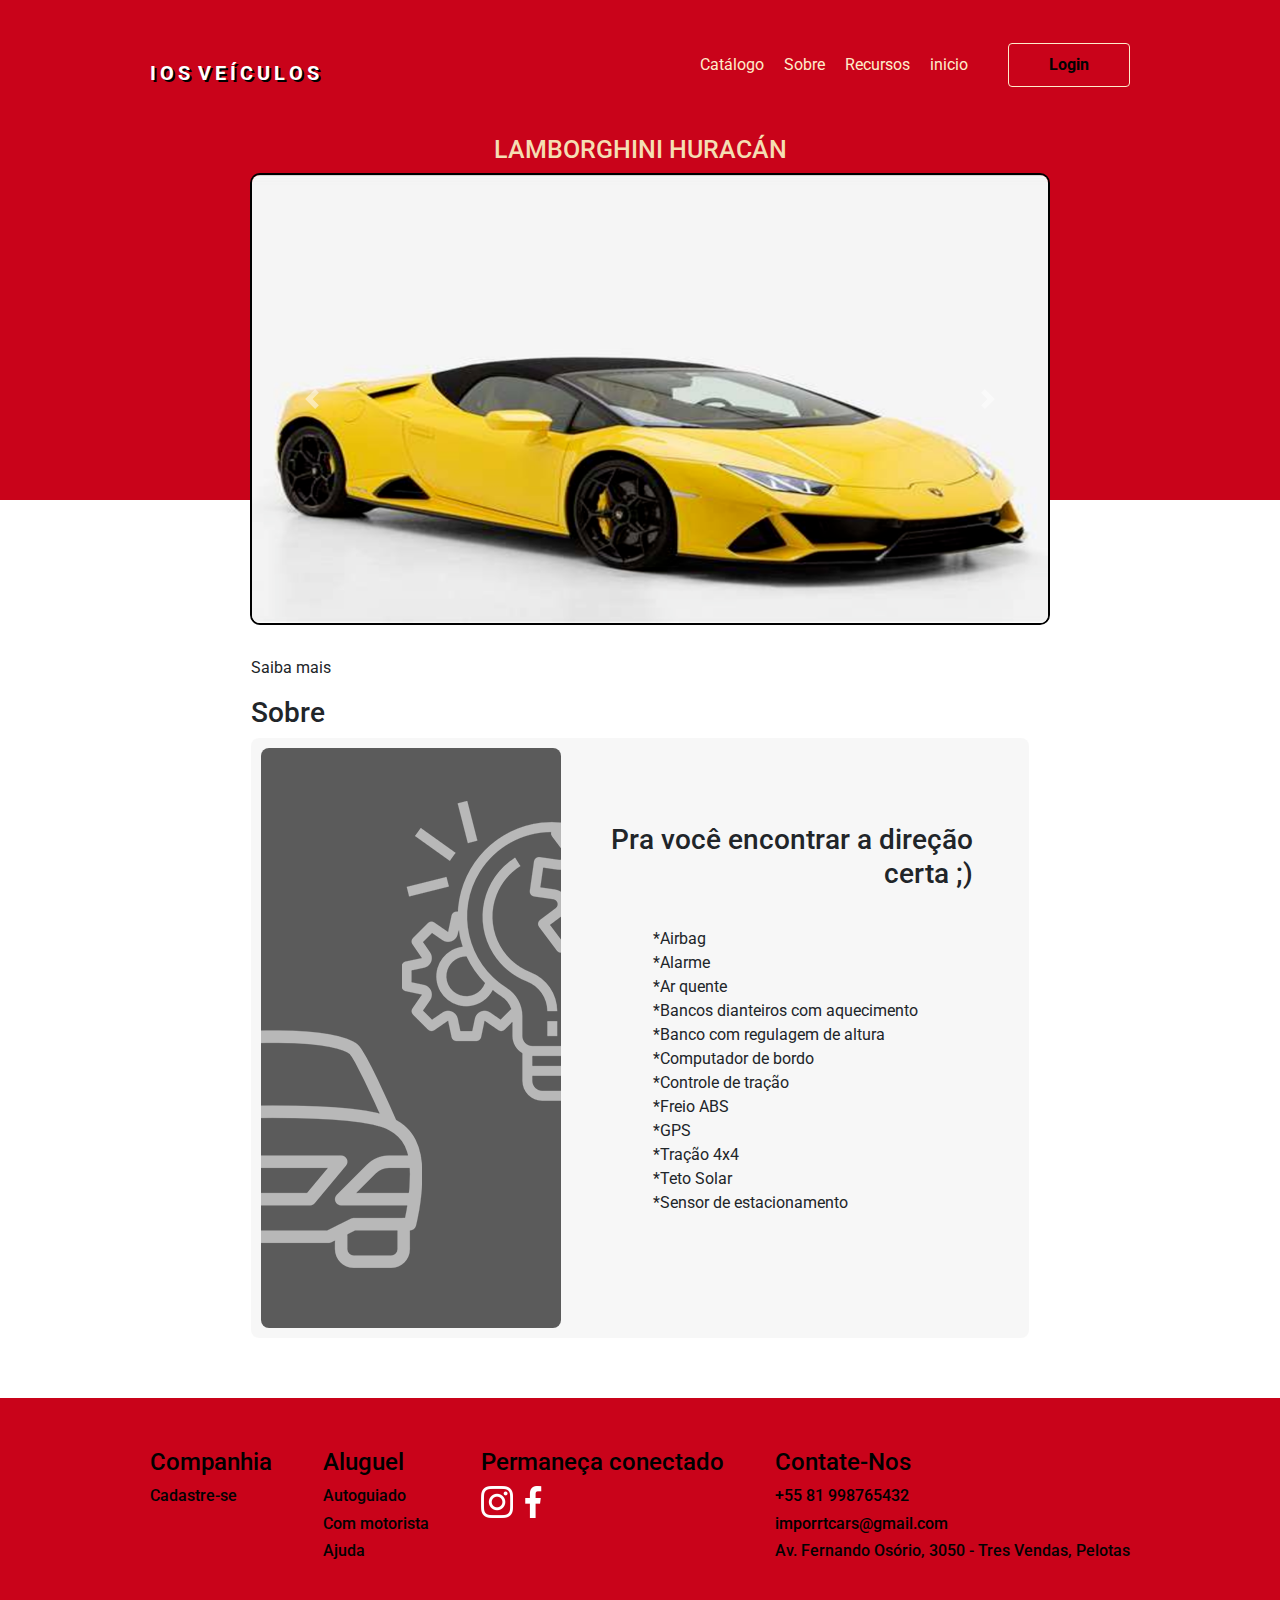
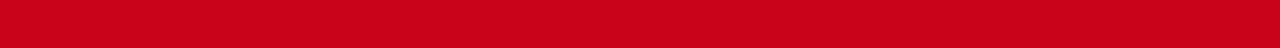
<file: carro7.html>
<!DOCTYPE html>
<html lang="pt-br">

<head>
    <meta charset="UTF-8" />
    <meta http-equiv="X-UA-Compatible" content="IE=edge" />
    <meta name="viewport" content="width=device-width, initial-scale=1.0" />
    <title>Import Car</title>
    <link rel="stylesheet" href="https://cdn.jsdelivr.net/npm/bootstrap@4.0.0/dist/css/bootstrap.min.css"
        integrity="sha384-Gn5384xqQ1aoWXA+058RXPxPg6fy4IWvTNh0E263XmFcJlSAwiGgFAW/dAiS6JXm" crossorigin="anonymous">
    <link rel="stylesheet" href="css/euquero.css" />
    <link rel="shortcut icon" href="image/importcar-logo.jpg" type="image/x-icon">
    <script src="https://code.jquery.com/jquery-3.2.1.slim.min.js"
        integrity="sha384-KJ3o2DKtIkvYIK3UENzmM7KCkRr/rE9/Qpg6aAZGJwFDMVNA/GpGFF93hXpG5KkN"
        crossorigin="anonymous"></script>
    <script src="https://cdn.jsdelivr.net/npm/popper.js@1.12.9/dist/umd/popper.min.js"
        integrity="sha384-ApNbgh9B+Y1QKtv3Rn7W3mgPxhU9K/ScQsAP7hUibX39j7fakFPskvXusvfa0b4Q"
        crossorigin="anonymous"></script>
    <script src="https://cdn.jsdelivr.net/npm/bootstrap@4.0.0/dist/js/bootstrap.min.js"
        integrity="sha384-JZR6Spejh4U02d8jOt6vLEHfe/JQGiRRSQQxSfFWpi1MquVdAyjUar5+76PVCmYl"
        crossorigin="anonymous"></script>
</head>

<body>
    <header>
        <div class="content">
            <nav>

                <!--Animação Letreiro-->

                <div class="title_card"><strong>
                    <span style="--i:1">I</span>
                    <span style="--i:2">O</span>
                    <span style="--i:3">S</span>
                    <span style="--i:4"></span>
                    <span style="--i:5">V</span>
                    <span style="--i:7">E</span>
                    <span style="--i:8">Í</span>
                    <span style="--i:1">C</span>
                    <span style="--i:2">U</span>
                    <span style="--i:3">l</span>
                    <span style="--i:4">O</span>
                    <span style="--i:5">s</span>
                </strong>
                </div>
                <ul>
                    <li><a href="catalogo.html">Catálogo</a></li>
                    <li><a href="#about">Sobre</a></li>
                    <li><a href="#features">Recursos</a></li>
                    <li><a href="index.html">inicio</a></li>
                    <button> <a href="login.html" style="text-decoration:none">Login</a></button>
                </ul>
            </nav>
            <h1 class="carromain">LAMBORGHINI HURACÁN</h1>
            <div id="carouselExampleControls" class="carousel slide" data-ride="carousel">
                <div class="carousel-inner">
                    <div class="carousel-item active">
                        <img class="d-block w-100" src="image/huracan foto1.png" alt="First slide">
                    </div>
                    <div class="carousel-item">
                        <img class="d-block w-100" src="image/huracan traseira.png" alt="Second slide">
                    </div>
                    <div class="carousel-item">
                        <img class="d-block w-100" src="image/huracan interna.png" alt="Third slide">
                    </div>
                </div>
                <a class="carousel-control-prev" href="#carouselExampleControls" role="button" data-slide="prev">
                    <span class="carousel-control-prev-icon" aria-hidden="true"></span>
                    <span class="sr-only">Previous</span>
                </a>
                <a class="carousel-control-next" href="#carouselExampleControls" role="button" data-slide="next">
                    <span class="carousel-control-next-icon" aria-hidden="true"></span>
                    <span class="sr-only">Next</span>
                </a>
            </div>
        </div>
    </header>

    <br><br><br><br>

    <!--Informações sobre o carro-->

    <section class="about" id="about">
        <div class="content">
            <div class="title-wrapper-about">
                <p>Saiba mais</p>
                <h3>Sobre</h3>
            </div>
            <div class="about-content">
                <div class="left">
                    <img src="image/about.png" alt="About" />
                </div>
                <div class="right">
                    <h3>Pra você encontrar a direção certa ;)</h3>
                    <p>
                     <div class="abouteachcar">
                        <l1>*Airbag </l1>
                        <br>
                        <l1>*Alarme </l1>
                        <br>
                        <l1>*Ar quente</l1>
                        <br>
                        <l1>*Bancos dianteiros com aquecimento</l1>
                        <br>
                        <l1>*Banco com regulagem de altura</l1>
                        <br>
                        <l1>*Computador de bordo</l1>
                        <br>
                        <l1>*Controle de tração </l1>
                        <br>
                        <l1>*Freio ABS </l1>
                        <br>
                        <l1>*GPS </l1>
                        <br>
                        <l1>*Tração 4x4</l1>
                        <br>
                        <l1>*Teto Solar </l1>
                        <br>
                        <l1>*Sensor de estacionamento</l1>
                     </div>
                    </p>
                </div>
            </div>
        </div>
        </section>

        <footer>
            <div class="main">
                <div class="content footer-links">
                    <div class="footer-company">
                        <h4>Companhia</h4>
                        <a href="url">
                            <h6>Cadastre-se</h6>
                        </a>
                    </div>
                    <div class="footer-rental">
                        <h4>Aluguel</h4>
                        <a href="url">
                            <h6>Autoguiado</h6>
                        </a>
                        <a href="url">
                            <h6>Com motorista</h6>
                        </a>
                        <a href="url">
                            <h6>Ajuda</h6>
                        </a>
                    </div>
                    <div class="footer-social">
                        <h4>Permaneça conectado</h4>
                        <div class="social-icons">
                            <a href="https://www.instagram.com/importocars/"><img src="image/instagram.png"
                                    alt="Instagram" /></a>
                            <a href="https://www.facebook.com/profile.php?id=100081920373015&sk=about"><img
                                    src="image/facebook.png" alt="Facebook" /></a>
                        </div>
                    </div>

                    <!--Nossos Contatos-->

                    <div class="footer-contact">
                        <h4>Contate-Nos</h4>
                        <h6>+55 81 998765432</h6>
                        <h6>imporrtcars@gmail.com</h6>
                        <a
                            href="https://www.google.com.br/maps/place/importcar/@-31.7257433,-52.3647271,13.75z/data=!4m5!3m4!1s0x9511b5e5823813d7:0x5717d2191dfa5d9f!8m2!3d-31.7246866!4d-52.3421509">
                            <h6>Av. Fernando Osório, 3050 - Tres Vendas, Pelotas</h6>
                        </a>
                        <script src="./cars.js"></script>
                    </div>
                </div>
            </div>
        </footer>
</body>

</html>
</file>
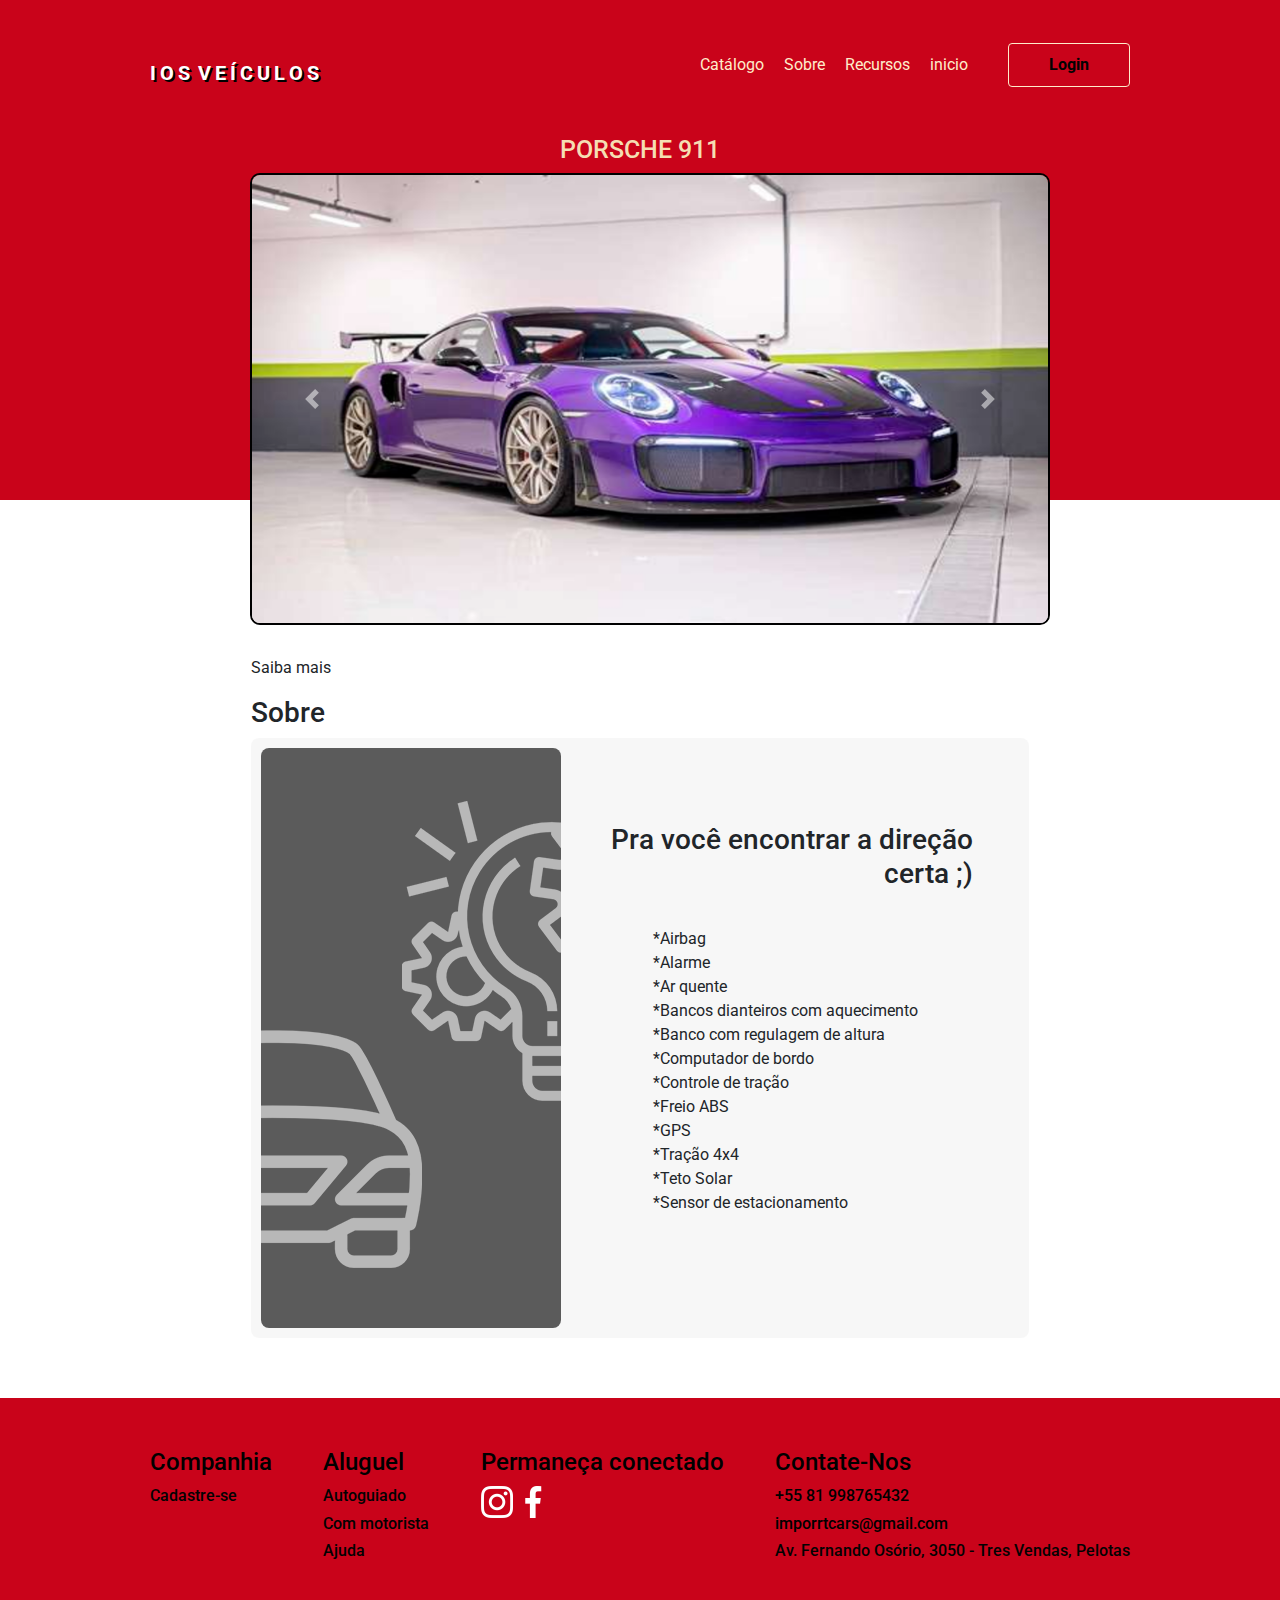
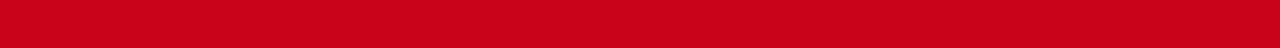
<file: carro8.html>
<!DOCTYPE html>
<html lang="pt-br">

<head>
    <meta charset="UTF-8" />
    <meta http-equiv="X-UA-Compatible" content="IE=edge" />
    <meta name="viewport" content="width=device-width, initial-scale=1.0" />
    <title>Import Car</title>
    <link rel="stylesheet" href="https://cdn.jsdelivr.net/npm/bootstrap@4.0.0/dist/css/bootstrap.min.css"
        integrity="sha384-Gn5384xqQ1aoWXA+058RXPxPg6fy4IWvTNh0E263XmFcJlSAwiGgFAW/dAiS6JXm" crossorigin="anonymous">
    <link rel="stylesheet" href="css/euquero.css" />
    <link rel="shortcut icon" href="image/importcar-logo.jpg" type="image/x-icon">
    <script src="https://code.jquery.com/jquery-3.2.1.slim.min.js"
        integrity="sha384-KJ3o2DKtIkvYIK3UENzmM7KCkRr/rE9/Qpg6aAZGJwFDMVNA/GpGFF93hXpG5KkN"
        crossorigin="anonymous"></script>
    <script src="https://cdn.jsdelivr.net/npm/popper.js@1.12.9/dist/umd/popper.min.js"
        integrity="sha384-ApNbgh9B+Y1QKtv3Rn7W3mgPxhU9K/ScQsAP7hUibX39j7fakFPskvXusvfa0b4Q"
        crossorigin="anonymous"></script>
    <script src="https://cdn.jsdelivr.net/npm/bootstrap@4.0.0/dist/js/bootstrap.min.js"
        integrity="sha384-JZR6Spejh4U02d8jOt6vLEHfe/JQGiRRSQQxSfFWpi1MquVdAyjUar5+76PVCmYl"
        crossorigin="anonymous"></script>
</head>

<body>
    <header>
        <div class="content">
            <nav>

                <!--Animação Letreiro-->

                <div class="title_card"><strong>
                    <span style="--i:1">I</span>
                    <span style="--i:2">O</span>
                    <span style="--i:3">S</span>
                    <span style="--i:4"></span>
                    <span style="--i:5">V</span>
                    <span style="--i:7">E</span>
                    <span style="--i:8">Í</span>
                    <span style="--i:1">C</span>
                    <span style="--i:2">U</span>
                    <span style="--i:3">l</span>
                    <span style="--i:4">O</span>
                    <span style="--i:5">s</span>
                </strong>
                </div>
                <ul>
                    <li><a href="catalogo.html">Catálogo</a></li>
                    <li><a href="#about">Sobre</a></li>
                    <li><a href="#features">Recursos</a></li>
                    <li><a href="index.html">inicio</a></li>
                    <button> <a href="login.html" style="text-decoration:none">Login</a></button>
                </ul>
            </nav>
            <h1 class="carromain">PORSCHE 911</h1>
            <div id="carouselExampleControls" class="carousel slide" data-ride="carousel">
                <div class="carousel-inner">
                    <div class="carousel-item active">
                        <img class="d-block w-100" src="image/911 foto1.png" alt="First slide">
                    </div>
                    <div class="carousel-item">
                        <img class="d-block w-100" src="image/911 traseira.png" alt="Second slide">
                    </div>
                    <div class="carousel-item">
                        <img class="d-block w-100" src="image/911 interna.png" alt="Third slide">
                    </div>
                </div>
                <a class="carousel-control-prev" href="#carouselExampleControls" role="button" data-slide="prev">
                    <span class="carousel-control-prev-icon" aria-hidden="true"></span>
                    <span class="sr-only">Previous</span>
                </a>
                <a class="carousel-control-next" href="#carouselExampleControls" role="button" data-slide="next">
                    <span class="carousel-control-next-icon" aria-hidden="true"></span>
                    <span class="sr-only">Next</span>
                </a>
            </div>
        </div>
    </header>

    <br><br><br><br>

    <!--Informações sobre o carro-->

    <section class="about" id="about">
        <div class="content">
            <div class="title-wrapper-about">
                <p>Saiba mais</p>
                <h3>Sobre</h3>
            </div>
            <div class="about-content">
                <div class="left">
                    <img src="image/about.png" alt="About" />
                </div>
                <div class="right">
                    <h3>Pra você encontrar a direção certa ;)</h3>
                    <p>
                     <div class="abouteachcar">
                        <l1>*Airbag </l1>
                        <br>
                        <l1>*Alarme </l1>
                        <br>
                        <l1>*Ar quente</l1>
                        <br>
                        <l1>*Bancos dianteiros com aquecimento</l1>
                        <br>
                        <l1>*Banco com regulagem de altura</l1>
                        <br>
                        <l1>*Computador de bordo</l1>
                        <br>
                        <l1>*Controle de tração </l1>
                        <br>
                        <l1>*Freio ABS </l1>
                        <br>
                        <l1>*GPS </l1>
                        <br>
                        <l1>*Tração 4x4</l1>
                        <br>
                        <l1>*Teto Solar </l1>
                        <br>
                        <l1>*Sensor de estacionamento</l1>
                     </div>                   
                    </p>
                </div>
            </div>
        </div>
        </section>

        <footer>
            <div class="main">
                <div class="content footer-links">
                    <div class="footer-company">
                        <h4>Companhia</h4>
                        <a href="url">
                            <h6>Cadastre-se</h6>
                        </a>
                    </div>
                    <div class="footer-rental">
                        <h4>Aluguel</h4>
                        <a href="url">
                            <h6>Autoguiado</h6>
                        </a>
                        <a href="url">
                            <h6>Com motorista</h6>
                        </a>
                        <a href="url">
                            <h6>Ajuda</h6>
                        </a>
                    </div>
                    <div class="footer-social">
                        <h4>Permaneça conectado</h4>
                        <div class="social-icons">
                            <a href="https://www.instagram.com/importocars/"><img src="image/instagram.png"
                                    alt="Instagram" /></a>
                            <a href="https://www.facebook.com/profile.php?id=100081920373015&sk=about"><img
                                    src="image/facebook.png" alt="Facebook" /></a>
                        </div>
                    </div>

                    <!--Nossos Contatos-->

                    <div class="footer-contact">
                        <h4>Contate-Nos</h4>
                        <h6>+55 81 998765432</h6>
                        <h6>imporrtcars@gmail.com</h6>
                        <a
                            href="https://www.google.com.br/maps/place/importcar/@-31.7257433,-52.3647271,13.75z/data=!4m5!3m4!1s0x9511b5e5823813d7:0x5717d2191dfa5d9f!8m2!3d-31.7246866!4d-52.3421509">
                            <h6>Av. Fernando Osório, 3050 - Tres Vendas, Pelotas</h6>
                        </a>
                        <script src="./cars.js"></script>
                    </div>
                </div>
            </div>
        </footer>
</body>

</html>
</file>
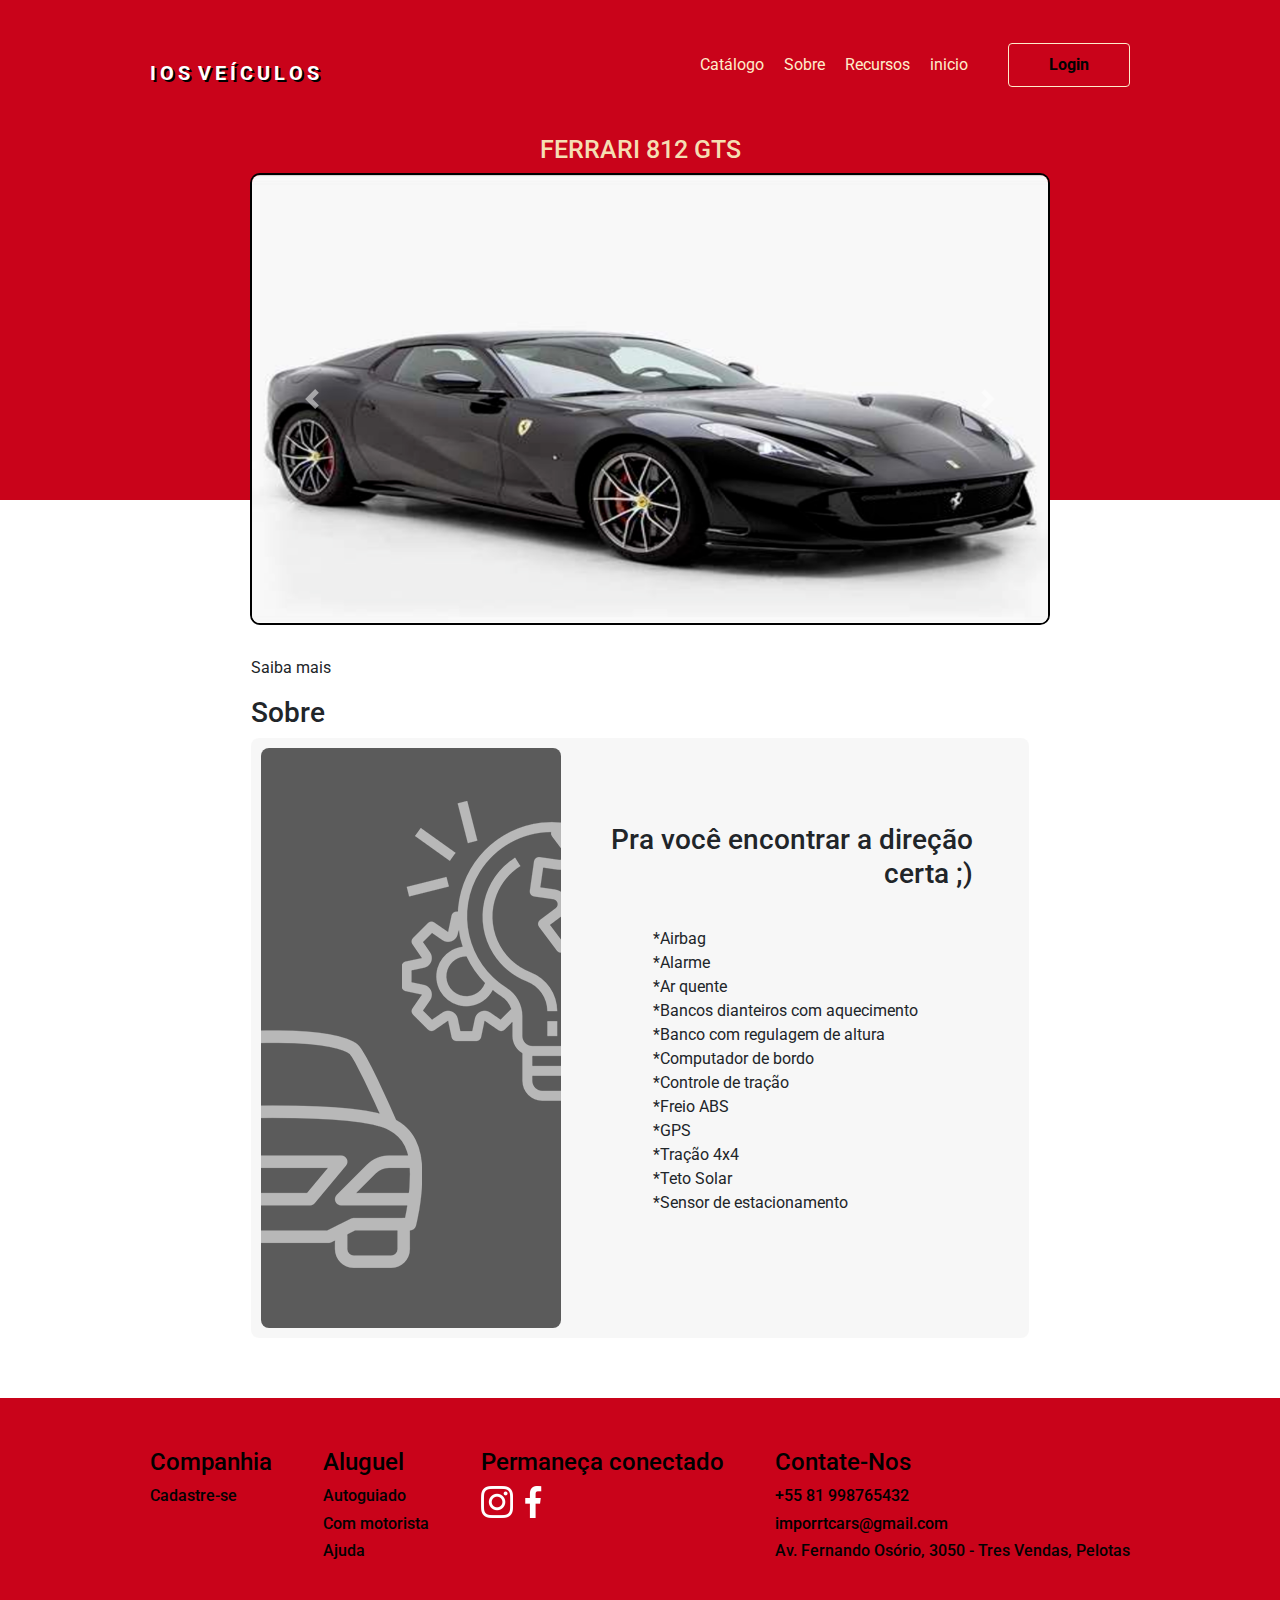
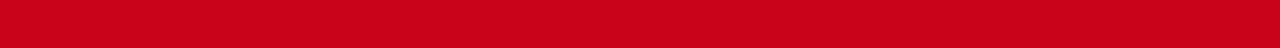
<file: carro9.html>
<!DOCTYPE html>
<html lang="pt-br">

<head>
    <meta charset="UTF-8" />
    <meta http-equiv="X-UA-Compatible" content="IE=edge" />
    <meta name="viewport" content="width=device-width, initial-scale=1.0" />
    <title>Import Car</title>
    <link rel="stylesheet" href="https://cdn.jsdelivr.net/npm/bootstrap@4.0.0/dist/css/bootstrap.min.css"
        integrity="sha384-Gn5384xqQ1aoWXA+058RXPxPg6fy4IWvTNh0E263XmFcJlSAwiGgFAW/dAiS6JXm" crossorigin="anonymous">
    <link rel="stylesheet" href="css/euquero.css" />
    <link rel="shortcut icon" href="image/importcar-logo.jpg" type="image/x-icon">
    <script src="https://code.jquery.com/jquery-3.2.1.slim.min.js"
        integrity="sha384-KJ3o2DKtIkvYIK3UENzmM7KCkRr/rE9/Qpg6aAZGJwFDMVNA/GpGFF93hXpG5KkN"
        crossorigin="anonymous"></script>
    <script src="https://cdn.jsdelivr.net/npm/popper.js@1.12.9/dist/umd/popper.min.js"
        integrity="sha384-ApNbgh9B+Y1QKtv3Rn7W3mgPxhU9K/ScQsAP7hUibX39j7fakFPskvXusvfa0b4Q"
        crossorigin="anonymous"></script>
    <script src="https://cdn.jsdelivr.net/npm/bootstrap@4.0.0/dist/js/bootstrap.min.js"
        integrity="sha384-JZR6Spejh4U02d8jOt6vLEHfe/JQGiRRSQQxSfFWpi1MquVdAyjUar5+76PVCmYl"
        crossorigin="anonymous"></script>
</head>

<body>
    <header>
        <div class="content">
            <nav>

                <!--Animação Letreiro-->

                <div class="title_card"><strong>
                    <span style="--i:1">I</span>
                    <span style="--i:2">O</span>
                    <span style="--i:3">S</span>
                    <span style="--i:4"></span>
                    <span style="--i:5">V</span>
                    <span style="--i:7">E</span>
                    <span style="--i:8">Í</span>
                    <span style="--i:1">C</span>
                    <span style="--i:2">U</span>
                    <span style="--i:3">l</span>
                    <span style="--i:4">O</span>
                    <span style="--i:5">s</span>
                </strong>
                </div>
                <ul>
                    <li><a href="catalogo.html">Catálogo</a></li>
                    <li><a href="#about">Sobre</a></li>
                    <li><a href="#features">Recursos</a></li>
                    <li><a href="index.html">inicio</a></li>
                    <button> <a href="login.html" style="text-decoration:none">Login</a></button>
                </ul>
            </nav>
            <h1 class="carromain">FERRARI 812 GTS</h1>
            <div id="carouselExampleControls" class="carousel slide" data-ride="carousel">
                <div class="carousel-inner">
                    <div class="carousel-item active">
                        <img class="d-block w-100" src="image/812 foto1.png" alt="First slide">
                    </div>
                    <div class="carousel-item">
                        <img class="d-block w-100" src="image/812 traseira.png" alt="Second slide">
                    </div>
                    <div class="carousel-item">
                        <img class="d-block w-100" src="image/812 interna.png" alt="Third slide">
                    </div>
                </div>
                <a class="carousel-control-prev" href="#carouselExampleControls" role="button" data-slide="prev">
                    <span class="carousel-control-prev-icon" aria-hidden="true"></span>
                    <span class="sr-only">Previous</span>
                </a>
                <a class="carousel-control-next" href="#carouselExampleControls" role="button" data-slide="next">
                    <span class="carousel-control-next-icon" aria-hidden="true"></span>
                    <span class="sr-only">Next</span>
                </a>
            </div>
        </div>
    </header>

    <br><br><br><br>

    <!--Informações sobre o carro-->

    <section class="about" id="about">
        <div class="content">
            <div class="title-wrapper-about">
                <p>Saiba mais</p>
                <h3>Sobre</h3>
            </div>
            <div class="about-content">
                <div class="left">
                    <img src="image/about.png" alt="About" />
                </div>
                <div class="right">
                    <h3>Pra você encontrar a direção certa ;)</h3>
                    <p>
                     <div class="abouteachcar">
                        *Airbag
                        <br>
                        *Alarme 
                        <br>
                        *Ar quente
                        <br>
                        *Bancos dianteiros com aquecimento
                        <br>
                        *Banco com regulagem de altura
                        <br>
                        *Computador de bordo
                        <br>
                        *Controle de tração 
                        <br>
                        *Freio ABS 
                        <br>
                        *GPS 
                        <br>
                        *Tração 4x4
                        <br>
                        *Teto Solar
                        <br>
                        *Sensor de estacionamento
                     </div>
                    </p>
                </div>
            </div>
        </div>
        </section>

        <footer>
            <div class="main">
                <div class="content footer-links">
                    <div class="footer-company">
                        <h4>Companhia</h4>
                        <a href="url">
                            <h6>Cadastre-se</h6>
                        </a>
                    </div>
                    <div class="footer-rental">
                        <h4>Aluguel</h4>
                        <a href="url">
                            <h6>Autoguiado</h6>
                        </a>
                        <a href="url">
                            <h6>Com motorista</h6>
                        </a>
                        <a href="url">
                            <h6>Ajuda</h6>
                        </a>
                    </div>
                    <div class="footer-social">
                        <h4>Permaneça conectado</h4>
                        <div class="social-icons">
                            <a href="https://www.instagram.com/importocars/"><img src="image/instagram.png"
                                    alt="Instagram" /></a>
                            <a href="https://www.facebook.com/profile.php?id=100081920373015&sk=about"><img
                                    src="image/facebook.png" alt="Facebook" /></a>
                        </div>
                    </div>

                    <!--Nossos Contatos-->

                    <div class="footer-contact">
                        <h4>Contate-Nos</h4>
                        <h6>+55 81 998765432</h6>
                        <h6>imporrtcars@gmail.com</h6>
                        <a
                            href="https://www.google.com.br/maps/place/importcar/@-31.7257433,-52.3647271,13.75z/data=!4m5!3m4!1s0x9511b5e5823813d7:0x5717d2191dfa5d9f!8m2!3d-31.7246866!4d-52.3421509">
                            <h6>Av. Fernando Osório, 3050 - Tres Vendas, Pelotas</h6>
                        </a>
                        <script src="./cars.js"></script>
                    </div>
                </div>
            </div>
        </footer>
</body>

</html>
</file>
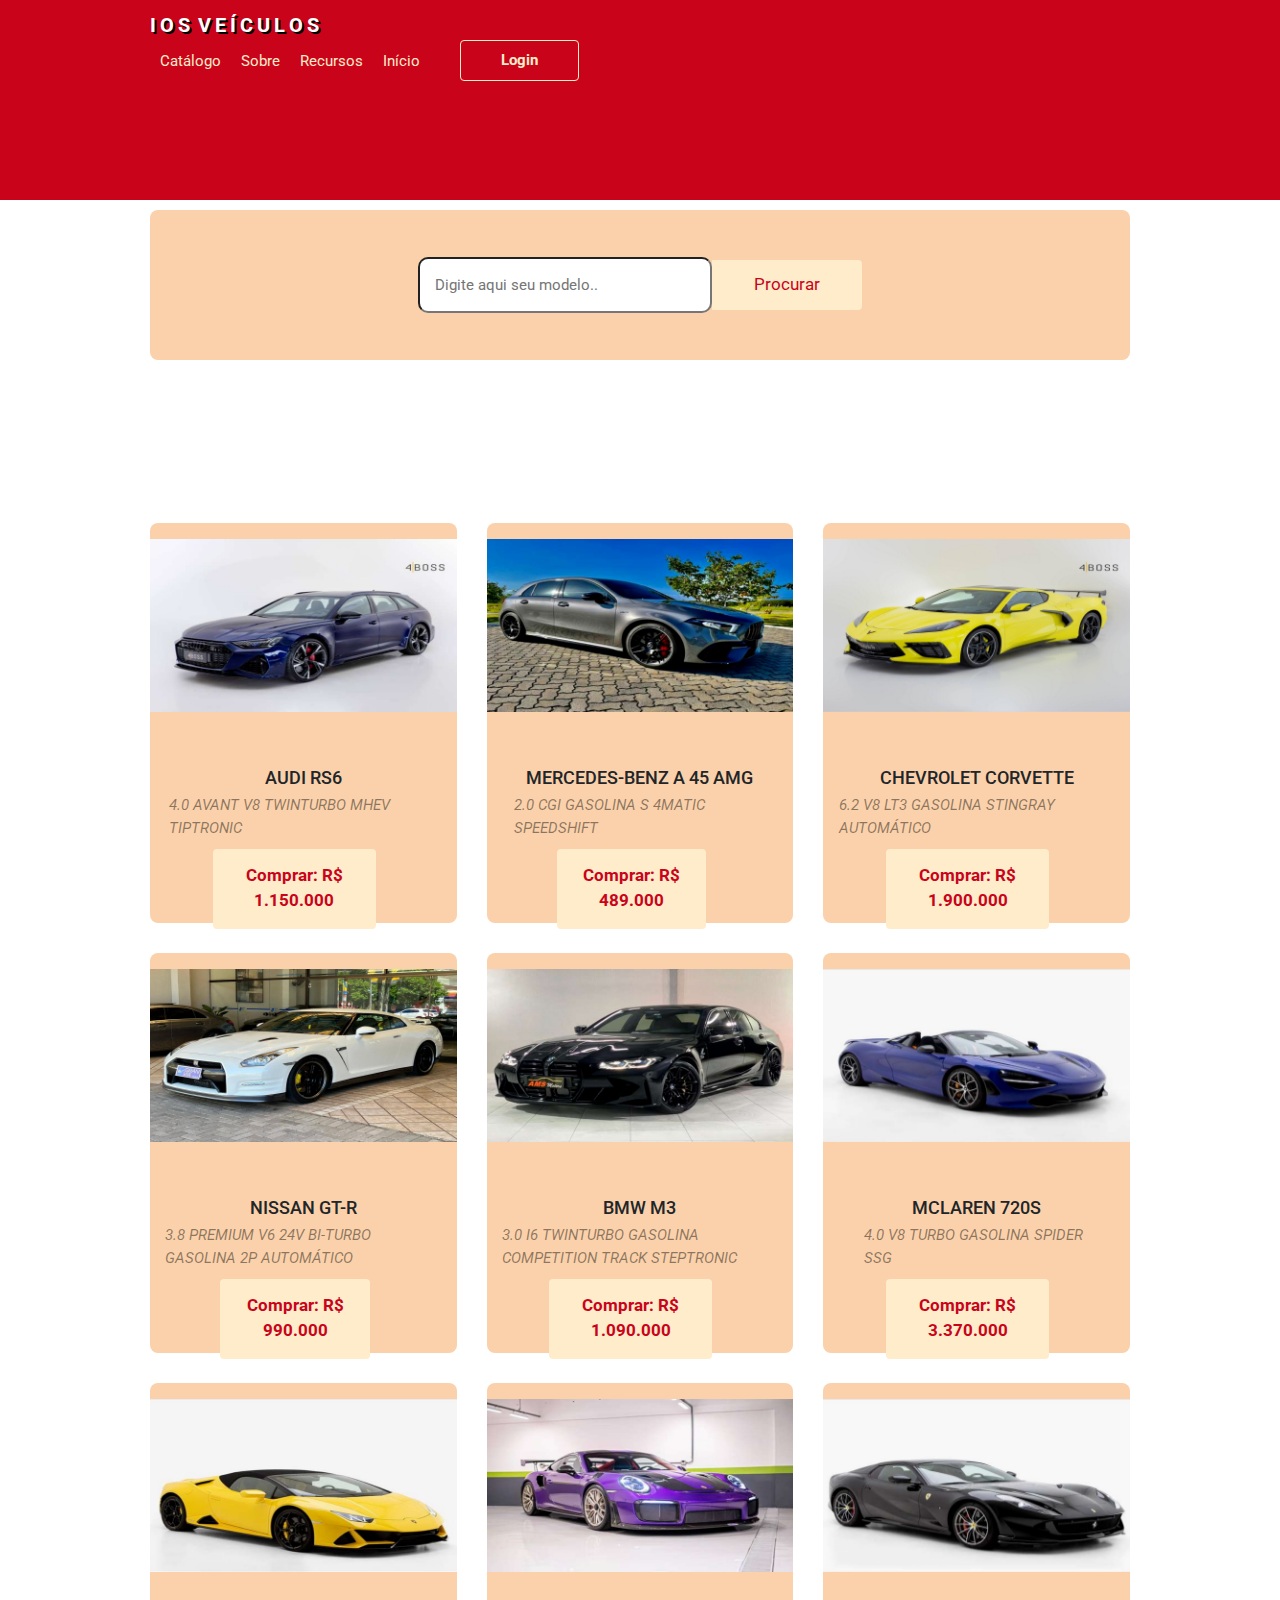
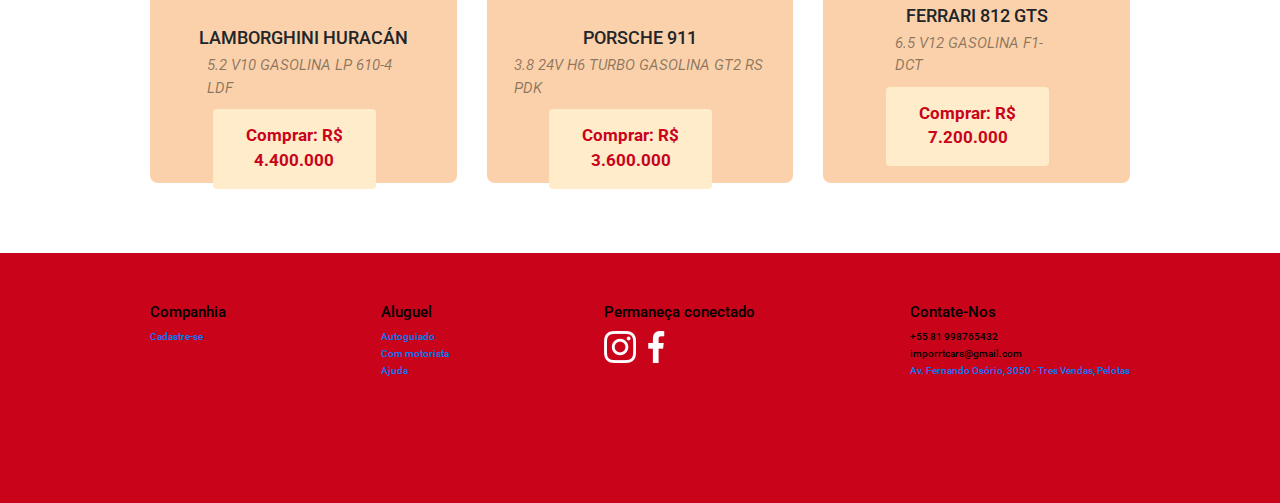
<file: catalogo.html>
<!DOCTYPE html>
<html lang="pt-br">

<head>
    <meta charset="UTF-8" />
    <meta http-equiv="X-UA-Compatible" content="IE=edge" />
    <meta name="viewport" content="width=device-width, initial-scale=1.0" />
    <title>IOS VEÍCULOS</title>
    <link rel="stylesheet" href="css/catalogo.css" />
    <link href="//maxcdn.bootstrapcdn.com/bootstrap/3.3.0/css/bootstrap.min.css" rel="stylesheet" id="bootstrap-css">
    <script src="//maxcdn.bootstrapcdn.com/bootstrap/3.3.0/js/bootstrap.min.js"></script>
    <script src="//code.jquery.com/jquery-1.11.1.min.js"></script>
    <link rel="stylesheet" href="https://cdn.jsdelivr.net/npm/bootstrap@4.0.0/dist/css/bootstrap.min.css" integrity="sha384-Gn5384xqQ1aoWXA+058RXPxPg6fy4IWvTNh0E263XmFcJlSAwiGgFAW/dAiS6JXm" crossorigin="anonymous">
    <script src="https://code.jquery.com/jquery-3.2.1.slim.min.js" integrity="sha384-KJ3o2DKtIkvYIK3UENzmM7KCkRr/rE9/Qpg6aAZGJwFDMVNA/GpGFF93hXpG5KkN" crossorigin="anonymous"></script>
    <script src="https://cdn.jsdelivr.net/npm/popper.js@1.12.9/dist/umd/popper.min.js" integrity="sha384-ApNbgh9B+Y1QKtv3Rn7W3mgPxhU9K/ScQsAP7hUibX39j7fakFPskvXusvfa0b4Q" crossorigin="anonymous"></script>
    <script src="https://cdn.jsdelivr.net/npm/bootstrap@4.0.0/dist/js/bootstrap.min.js" integrity="sha384-JZR6Spejh4U02d8jOt6vLEHfe/JQGiRRSQQxSfFWpi1MquVdAyjUar5+76PVCmYl" crossorigin="anonymous"></script>
    <script type="text/javascript" src="cars.js"></script>
</head>

<body>
    <header class="header">
        <div class="content">
            <nav>

                <!--Animação Letreiro-->

                <div class="title_card"><strong>
                    <span style="--i:1">I</span>
                    <span style="--i:2">O</span>
                    <span style="--i:3">S</span>
                    <span style="--i:4"></span>
                    <span style="--i:5">V</span>
                    <span style="--i:7">E</span>
                    <span style="--i:8">Í</span>
                    <span style="--i:1">C</span>
                    <span style="--i:2">U</span>
                    <span style="--i:3">l</span>
                    <span style="--i:4">O</span>
                    <span style="--i:5">s</span>
                </strong>
                </div>
                <ul>
                    <li><a href="catalogo.html" class="active">Catálogo</a></li>
                    <li><a href="#about">Sobre</a></li>
                    <li><a href="#features">Recursos</a></li>
                    <li><a href="index.html">Início</a></li>
                    <a href="login.html"><button>Login</button></a>
                </ul>
            </nav>
        </div>
    </header>
    <section class="catalog" id="catalog">
        <div class="content">
            <div class="filter-card">
                <input id="searchbar" onkeyup="search_animal()" type="text" name="search" placeholder="Digite aqui seu modelo..">
                <button class="search-button">Procurar</button>
            </div>
            <br>
            <br>
            <br>
            <br>
            <br>
            <div class="card-wrapper">
                <div class="card-item">
                    <div id="carouselExampleControls" class="carousel slide" data-ride="carousel">
                        <div class="carousel-inner">
                            <div class="carousel-item active">
                                <img class="d-block w-100" src="image/rs6 foto1.png" alt="First slide">
                            </div>
                            <div class="carousel-item">
                                <img class="d-block w-100" src="image/rs6 traseira.png" alt="Second slide">
                            </div>
                            <div class="carousel-item">
                                <img class="d-block w-100" src="image/rs6 interna.png" alt="Third slide">
                            </div>
                        </div>

                    </div>

                    <!--Audi RS6-->

                    <div class="card-content">                  
                        <br>
                        <h3>AUDI RS6 </h3>
                        <p>
                            4.0 AVANT V8 TWINTURBO MHEV TIPTRONIC
                        </p>
                        <a href="carro1.html"><button type="button"> Comprar: R$ 1.150.000</button></a>                       
                    </div>
                </div>
                <div class="card-item">
                    <div id="carouselExampleControls" class="carousel slide" data-ride="carousel">
                        <div class="carousel-inner">
                            <div class="carousel-item active">
                                <img class="d-block w-100" src="image/a45 amg foto1.png" alt="First slide">
                            </div>
                            <div class="carousel-item">
                                <img class="d-block w-100" src="image/a45 amg traseira.png" alt="Second slide">
                            </div>
                            <div class="carousel-item">
                                <img class="d-block w-100" src="image/a45 amg interna.png" alt="Third slide">
                            </div>
                        </div>

                    </div>

                     <!--MERCEDES-BENZ A 45 AMG-->

                    <div class="card-content">
                        <br>
                        <h3>MERCEDES-BENZ A 45 AMG</h3>
                        <p>
                            2.0 CGI GASOLINA S 4MATIC SPEEDSHIFT
                        </p>
                        <a href="carro2.html"><button type="button">Comprar: R$ 489.000</button></a>
                    </div>
                </div>
                <div class="card-item">
                    <div id="carouselExampleControls" class="carousel slide" data-ride="carousel">
                        <div class="carousel-inner">
                            <div class="carousel-item active">
                                <img class="d-block w-100" src="image/c7 foto1.png" alt="First slide">
                            </div>
                            <div class="carousel-item">
                                <img class="d-block w-100" src="image/c7 traseira.png" alt="Second slide">
                            </div>
                            <div class="carousel-item">
                                <img class="d-block w-100" src="image/c7 interna.png" alt="Third slide">
                            </div>
                        </div>

                        <!--CHEVROLET CORVETTE-->

                    </div>
                    <div class="card-content">
                        <br>
                        <h3>CHEVROLET CORVETTE</h3>
                        <p>
                            6.2 V8 LT3 GASOLINA STINGRAY AUTOMÁTICO

                        </p>
                        <a href="carro3.html"><button type="button">Comprar: R$ 1.900.000</button></a>
                    </div>
                </div>
                <div class="card-item">
                    <div id="carouselExampleControls" class="carousel slide" data-ride="carousel">
                        <div class="carousel-inner">
                            <div class="carousel-item active">
                                <img class="d-block w-100" src="image/gtr novo.png" alt="First slide">
                            </div>
                            <div class="carousel-item">
                                <img class="d-block w-100" src="image/gtr traseira.png" alt="Second slide">
                            </div>
                            <div class="carousel-item">
                                <img class="d-block w-100" src="image/gtr interior.png" alt="Third slide">
                            </div>
                        </div>

                        <!--NISSAN GT-R-->

                    </div>
                    <div class="card-content">
                        <br>
                        <h3>NISSAN GT-R</h3>
                        <p>
                            3.8 PREMIUM V6 24V BI-TURBO GASOLINA 2P AUTOMÁTICO
                        </p>
                        <a href="carro4.html"><button type="button">Comprar: R$ 990.000</button></a>
                    </div>
                </div>
                <div class="card-item">
                    <div id="carouselExampleControls" class="carousel slide" data-ride="carousel">
                        <div class="carousel-inner">
                            <div class="carousel-item active">
                                <img class="d-block w-100" src="image/m3 foto1.png" alt="First slide">
                            </div>
                            <div class="carousel-item">
                                <img class="d-block w-100" src="image/m3 traseira.png" alt="Second slide">
                            </div>
                            <div class="carousel-item">
                                <img class="d-block w-100" src="image/m3 interna.png" alt="Third slide">
                            </div>
                        </div>

                         <!--BMW M3-->

                    </div>
                    <div class="card-content">
                        <br>
                        <h3>BMW M3</h3>
                        <p>
                            3.0 I6 TWINTURBO GASOLINA COMPETITION TRACK STEPTRONIC
                        </p>
                        <a href="carro5.html"><button type="button">Comprar: R$ 1.090.000</button></a>
                    </div>
                </div>
                <div class="card-item">
                    <div id="carouselExampleControls" class="carousel slide" data-ride="carousel">
                        <div class="carousel-inner">
                            <div class="carousel-item active">
                                <img class="d-block w-100" src="image/720s traseira.png" alt="First slide">
                            </div>
                            <div class="carousel-item">
                                <img class="d-block w-100" src="image/720s foto1.png" alt="Second slide">
                            </div>
                            <div class="carousel-item">
                                <img class="d-block w-100" src="image/720s interna.png" alt="Third slide">
                            </div>
                        </div>

                         <!--MCLAREN 720S-->

                    </div>
                    <div class="card-content">
                        <br>
                        <h3>MCLAREN 720S</h3>
                        <p>
                            4.0 V8 TURBO GASOLINA SPIDER SSG
                        </p>
                        <a href="carro6.html"><button type="button">Comprar: R$ 3.370.000</button></a>
                    </div>
                </div>
                <div class="card-item">
                    <div id="carouselExampleControls" class="carousel slide" data-ride="carousel">
                        <div class="carousel-inner">
                            <div class="carousel-item active">
                                <img class="d-block w-100" src="image/huracan foto1.png" alt="First slide">
                            </div>
                            <div class="carousel-item">
                                <img class="d-block w-100" src="image/huracan traseira.png" alt="Second slide">
                            </div>
                            <div class="carousel-item">
                                <img class="d-block w-100" src="image/huracan interna.png" alt="Third slide">
                            </div>
                        </div>

                         <!--LAMBORGHINI HURACÁN-->

                    </div>
                    <div class="card-content">
                        <br>
                        <h3>LAMBORGHINI HURACÁN</h3>
                        <p>
                            5.2 V10 GASOLINA LP 610-4 LDF
                        </p>
                        <a href="carro7.html"><button type="button">Comprar: R$ 4.400.000</button></a>
                    </div>
                </div>
                <div class="card-item">
                    <div id="carouselExampleControls" class="carousel slide" data-ride="carousel">
                        <div class="carousel-inner">
                            <div class="carousel-item active">
                                <img class="d-block w-100" src="image/911 foto1.png" alt="First slide">
                            </div>
                            <div class="carousel-item">
                                <img class="d-block w-100" src="image/911 traseira.png" alt="Second slide">
                            </div>
                            <div class="carousel-item">
                                <img class="d-block w-100" src="image/911 interna.png" alt="Third slide">
                            </div>
                        </div>

                        <!--PORSCHE 911-->

                    </div>
                    <div class="card-content">
                        <br>
                        <h3>PORSCHE 911</h3>
                        <p>
                            3.8 24V H6 TURBO GASOLINA GT2 RS PDK
                        </p>
                        <a href="carro8.html"><button type="button">Comprar: R$ 3.600.000</button></a>
                    </div>
                </div>
                <div class="card-item">
                    <div id="carouselExampleControls" class="carousel slide" data-ride="carousel">
                        <div class="carousel-inner">
                            <div class="carousel-item active">
                                <img class="d-block w-100" src="image/812 foto1.png" alt="First slide">
                            </div>
                            <div class="carousel-item">
                                <img class="d-block w-100" src="image/812 traseira.png" alt="Second slide">
                            </div>
                            <div class="carousel-item">
                                <img class="d-block w-100" src="image/812 interna.png" alt="Third slide">
                            </div>
                        </div>

                        <!--FERRARI 812 GTS-->

                    </div>
                    <div class="card-content">
                        <h3>FERRARI 812 GTS</h3>
                        <p>
                            6.5 V12 GASOLINA F1-DCT
                        </p>
                        <a href="carro9.html"><button type="button">Comprar: R$ 7.200.000</button></a>
                    </div>
                </div>
            </div>
        </div>
    </section>
    <br>
    <br>
    <br>
    <br>
    <footer>

        <div class="main">
            <div class="content footer-links">
                <div class="footer-company">
                    <h4>Companhia</h4>
                    <a href="url">
                        <h6>Cadastre-se</h6>
                    </a>
                </div>
                <div class="footer-rental">
                    <h4>Aluguel</h4>
                    <a href="url">
                        <h6>Autoguiado</h6>
                    </a>
                    <a href="url">
                        <h6>Com motorista</h6>
                    </a>
                    <a href="url">
                        <h6>Ajuda</h6>
                    </a>
                </div>
                <div class="footer-social">
                    <h4>Permaneça conectado</h4>
                    <div class="social-icons">
                        <a href="https://www.instagram.com/importocars/"><img src="image/instagram.png" alt="Instagram" /></a>
                        <a href="https://www.facebook.com/profile.php?id=100081920373015&sk=about"><img src="image/facebook.png" alt="Facebook" /></a>
                    </div>
                </div>

                <!--Nossos Contatos-->

                <div class="footer-contact">
                    <h4>Contate-Nos</h4>
                    <h6>+55 81 998765432</h6>
                    <h6>imporrtcars@gmail.com</h6>
                    <a href="https://www.google.com.br/maps/place/importcar/@-31.7257433,-52.3647271,13.75z/data=!4m5!3m4!1s0x9511b5e5823813d7:0x5717d2191dfa5d9f!8m2!3d-31.7246866!4d-52.3421509">
                        <h6>Av. Fernando Osório, 3050 - Tres Vendas, Pelotas</h6>
                    </a>
                    <script src="./cars.js"></script>
                </div>
            </div>
        </div>
    </footer>
</body>

</html>
</file>
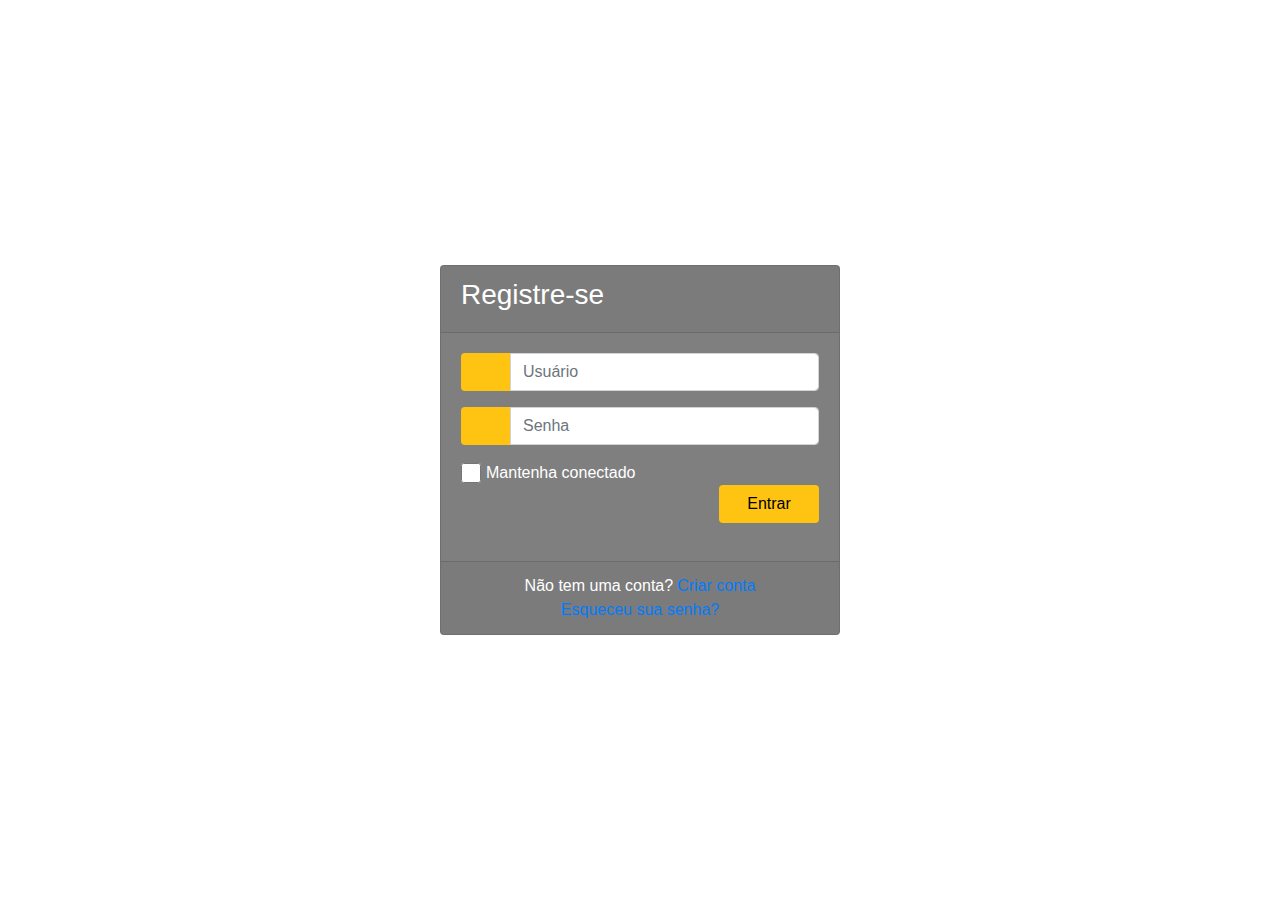
<file: login.html>
<!DOCTYPE html>
<html lang="pt-br">

<head>
    <title>Página de login</title>

    <!--Bootsrap 4 CDN-->
    <link rel="stylesheet" href="https://stackpath.bootstrapcdn.com/bootstrap/4.1.3/css/bootstrap.min.css"
        integrity="sha384-MCw98/SFnGE8fJT3GXwEOngsV7Zt27NXFoaoApmYm81iuXoPkFOJwJ8ERdknLPMO" crossorigin="anonymous">

    <!--Fontawesome CDN-->
    <link rel="stylesheet" href="https://use.fontawesome.com/releases/v5.3.1/css/all.css"
        integrity="sha384-mzrmE5qonljUremFsqc01SB46JvROS7bZs3IO2EmfFsd15uHvIt+Y8vEf7N7fWAU" crossorigin="anonymous">

    <!--Custom styles-->
    <link rel="stylesheet" type="text/css" href="css/login.css">

    <link href="//maxcdn.bootstrapcdn.com/bootstrap/4.1.1/css/bootstrap.min.css" rel="stylesheet" id="bootstrap-css">
    <script src="//maxcdn.bootstrapcdn.com/bootstrap/4.1.1/js/bootstrap.min.js"></script>
    <script src="//cdnjs.cloudflare.com/ajax/libs/jquery/3.2.1/jquery.min.js"></script>
</head>

<body>
    <div class="container">
        <div class="d-flex justify-content-center h-100">
            <div class="card">
                <div class="card-header">
                    <h3>Registre-se</h3>
                    <div class="d-flex justify-content-end social_icon">
                        <span><i class="fab fa-facebook-square"></i></span>
                        <span><i class="fab fa-google-plus-square"></i></span>
                        <span><i class="fab fa-twitter-square"></i></span>
                    </div>
                </div>
                <div class="card-body">
                    <form>
                        <div class="input-group form-group">
                            <div class="input-group-prepend">
                                <span class="input-group-text"><i class="fas fa-user"></i></span>
                            </div>
                            <input type="text" class="form-control" placeholder="Usuário">

                        </div>
                        <div class="input-group form-group">
                            <div class="input-group-prepend">
                                <span class="input-group-text"><i class="fas fa-key"></i></span>
                            </div>
                            <input type="password" class="form-control" placeholder="Senha">
                        </div>
                        <div class="row align-items-center remember">
                            <input type="checkbox">Mantenha conectado
                        </div>
                        <div class="form-group">
                           <a href="index.html"> <input type="submit"  value="Entrar" class="btn float-right login_btn"></a>
                        </div>
                    </form>
                </div>
                <div class="card-footer">
                    <div class="d-flex justify-content-center links">
                        Não tem uma conta?<a href="#">Criar conta </a>
                    </div>
                    <div class="d-flex justify-content-center">
                        <a href="#">Esqueceu sua senha?</a>
                    </div>
                </div>
            </div>
        </div>
    </div>
</body>

</html>
</file>
<file: css/login.css>
@import url('https://fonts.googleapis.com/css?family=Numans');

html,body{
background-image: url('https://static1.hotcarsimages.com/wordpress/wp-content/uploads/2019/09/Camaro-Bumblebee.jpg');
background-size: cover;
background-repeat: no-repeat;
height: 100%;
font-family: 'Numans', sans-serif;
}

/*CSS do login*/

.container{
height: 100%;
align-content: center;
}

.card{
height: 370px;
margin-top: auto;
margin-bottom: auto;
width: 400px;
background-color: rgba(0,0,0,0.5) !important;
}

.social_icon span{
font-size: 60px;
margin-left: 10px;
color: #FFC312;
}

.social_icon span:hover{
color: white;
cursor: pointer;
}

.card-header h3{
color: white;
}

.social_icon{
position: absolute;
right: 20px;
top: -45px;
}

.input-group-prepend span{
width: 50px;
background-color: #FFC312;
color: black;
border:0 !important;
}

input:focus{
outline: 0 0 0 0  !important;
box-shadow: 0 0 0 0 !important;

}

.remember{
color: white;
}

.remember input
{
width: 20px;
height: 20px;
margin-left: 15px;
margin-right: 5px;
}

.login_btn{
color: black;
background-color: #FFC312;
width: 100px;
}

.login_btn:hover{
color: black;
background-color: white;
}

.links{
color: white;
}

.links a{
margin-left: 4px;
}
</file>
<file: css/euquero.css>
/* font importing */

@import url("https://fonts.googleapis.com/css2?family=Roboto:wght@400;700&display=swap");

/* reseting css rules */

* {
    margin: 0px;
    padding: 0px;
    box-sizing: border-box;
    outline: none;
    font-family: "Roboto", sans-serif;
}

/*CSS dos Carros do Catálogo*/

:root {
    --orange: #04bf37;
    --blue: #05388a;
    --gray: #e0e0e0;
}

html,
body {
    width: 100%;
    overflow-x: hidden;
}

header {
    width: 100%;
    height: 500px;
    background: #c9031a;
}

.content {
    max-width: 1000px;
    min-width: 300px;
    margin: 0 auto;
    display: flex;
    flex-direction: column;
    padding: 10px;
}

.carousel {
    border: 2px solid #000000;
    border-radius: 10px 10px 10px 10px;
    overflow: hidden;
    width: 800px;
    left: 100px;
}

.carromain {
    text-align: center;
    color: wheat;
    font-family: "Roboto", sans-serif;
    font-size: 25px;
}

.about {
    width: 100%;
    height: 100%;
    display: flex;
    align-items: center;
    justify-content: center;
    padding: 30px 10px;
}

.about-content {
    max-width: 1000px;
    min-width: 300px;
    height: 600px;
    background: #fad1aa;
    margin: 0 auto;
    border-radius: 8px;
    z-index: 10;
    padding: 10px;
    display: flex;
    flex-direction: row;
    align-items: center;
    justify-content: space-between;
}

.abouteachcar {
text-align: justify;
margin-left: 20%;


}

.left {
    width: 25%;
    min-width: 300px;
    height: 100%;
    background: #000000a1;
    border-radius: 8px;
}

.right {
    width: 65%;
    height: 100%;
    display: flex;
    flex-direction: column;
    align-items: flex-start;
    justify-content: flex-start;
    padding-top: 10%;
}

.right h3 {
    text-align: center;
    width: 90%;
    margin-bottom: 20px;
}

.right p {
    max-width: 90%;
    font-size: 1em;
    letter-spacing: 2px;
    text-align: right;
    color: rgba(0, 0, 0, 0.4);
}

nav {
    width: 100%;
    height: 125px;
    display: flex;
    flex-direction: row;
    align-items: center;
    justify-content: space-between;
}

.brand {
    font-size: 24px;
    color: #ffeccb;
    cursor: pointer;
}

nav ul {
    display: flex;
    flex-direction: row;
}

nav ul li {
    list-style: none;
    padding: 10px;
    cursor: pointer;
}

nav ul li a {
    color: #ffeccb;
    text-decoration: none;
}

nav ul li a:hover {
    color: #fad1aa;
}

nav ul button {
    border: 1px solid #ffeccb;
    background: transparent;
    padding: 8px 40px;
    cursor: pointer;
    margin-left: 30px;
    color: #ffeccb;
    font-weight: bold;
    border-radius: 4px;
}

nav ul button:hover {
    transition: background, color 0.6s;
    background: #ffeccb;
    color: #c9031a;
}

.content .header-block {
    max-width: 1000px;
    min-width: 300px;
    height: 450px;
    background: #ffeccb;
    border-radius: 8px;
    box-shadow: 1px 0px 10px 0px rgba(0, 0, 0, 0.5);
    -webkit-box-shadow: 1px 0px 10px 0px rgba(0, 0, 0, 0.5);
    -moz-box-shadow: 1px 0px 10px 0px rgba(0, 0, 0, 0.5);
    position: relative;
    z-index: 10;
    padding: 10px;
}

.header-block img {
    width: 50%;
    position: absolute;
    right: 2%;
    bottom: 2%;
}

.header-block .text {
    position: absolute;
    bottom: 30%;
    left: 15%;
}

.header-block .text h2 {
    color: #c9031a;
    margin-bottom: 20px;
    text-align: right;
    transform: translateX(-20px);
    transition: transform 0.5s;
}

.header-block .text p {
    max-width: 280px;
    color: #c9031a;
    text-align: right;
    transform: translateX(-20px);
    transition: transform 0.4s;
}


/* Product Catalog */

section .catalog {
    width: 100vw;
    padding: 100px;
}

section .filter-card {
    width: 980px;
    height: 150px;
    background: #fad1aa;
    border-radius: 8px;
    margin: 0 auto;
    display: flex;
    flex-direction: row;
    align-items: center;
    justify-content: center;
}

.search-input {
    width: 700px;
    height: 50px;
    border: none;
    border-radius: 4px 0px 0px 4px;
    text-indent: 10px;
}

.search-button {
    width: 150px;
    height: 50px;
    border-radius: 0px 4px 4px 0px;
    border: none;
    background: #ffeccb;
    color: white;
    cursor: pointer;
    font-size: 1.1em;
    transition: 0.2s ease;
}

.search-button:hover {
    background: #dedede;
    color: #ffeccb;
}

.title-wrapper-catalog {
    margin-top: 200px;
    padding-bottom: 20px;
}

section .card-wrapper {
    max-width: 1000px;
    height: 100%;
    display: grid;
    grid-template-columns: repeat(auto-fill, minmax(270px, 1fr));
    grid-gap: 30px;
    padding-top: 50px;
}

section .card-item {
    height: 400px;
    background: #fad1aa;
    border-radius: 8px;
    display: flex;
    flex-direction: column;
    align-items: center;
    justify-content: space-around;
}

.card-content {
    height: 40%;
    display: flex;
    flex-direction: column;
    align-items: center;
    justify-content: space-around;
}

.card-item img {
    width: 85%;
}

.card-item h4 {
    width: 90%;
}

.card-item p {
    width: 90%;
    font-style: italic;
    color: #00000070;
}

.card-item button {
    width: 90%;
    padding: 15px 0px;
    border: none;
    background: #ffeccb;
    border-radius: 4px;
    color: white;
    font-weight: bold;
    font-size: 1.1em;
    cursor: pointer;
    transition: 0.3s ease;
    margin-bottom: 10px;
}

.card-item button:hover {
    background: #dedede;
    color: #ffeccb;
}


/* About */

.about {
    width: 100%;
    height: 100%;
    display: flex;
    align-items: center;
    justify-content: center;
    padding: 50px 10px;
}

.about-content {
    max-width: 1000px;
    min-width: 300px;
    height: 600px;
    background: #dedede3b;
    margin: 0 auto;
    border-radius: 8px;
    z-index: 10;
    padding: 10px;
    display: flex;
    flex-direction: row;
    align-items: center;
    justify-content: space-between;
}

.left {
    width: 25%;
    min-width: 300px;
    height: 100%;
    background: #000000a1;
    border-radius: 8px;
}

.right {
    width: 65%;
    height: 100%;
    display: flex;
    flex-direction: column;
    align-items: flex-start;
    justify-content: flex-start;
    padding-top: 10%;
}

.right h3 {
    text-align: right;
    width: 90%;
    margin-bottom: 20px;
}

.right p {
    max-width: 90%;
    font-size: 1em;
    letter-spacing: 2px;
    text-align: right;
    color: rgba(0, 0, 0, 0.4);
}


/* Features */

.features {
    width: 100%;
    height: 100%;
    background: #fad1aa;
    display: flex;
    align-items: center;
    justify-content: center;
    padding: 50px 0px;
}

.title-wrapper-features {
    padding: 20px 0px;
}

.feature-card-block {
    max-width: 1000px;
    min-width: 300px;
    height: 600px;
    background: white;
    margin: 0 auto;
    border-radius: 8px;
    z-index: 10;
    padding: 50px;
    display: grid;
    grid-template-columns: repeat(auto-fill, minmax(420px, 1fr));
    grid-gap: 30px;
}

.feature-card-item {
    max-width: 420px;
    height: 150px;
    display: flex;
    flex-direction: row;
    align-items: center;
    justify-content: space-around;
    border: 1px solid #dedede3b;
    border-radius: 4px;
}

.feature-text-content {
    max-width: 60%;
    margin: 5px;
}

.feature-card-item img {
    width: 64px;
    height: 64px;
}


/* Footer */

footer {
    width: 100%;
    height: 250px;
    color: #000000;
}

footer .main {
    width: 100%;
    height: 250px;
    background: #c9031a;
    padding: 20px 10px;
}

.footer-links {
    max-width: 1000px;
    min-width: 300px;
    display: flex;
    flex-direction: row;
    justify-content: space-between;
    margin-top: 20px;
}

.footer-company,
.footer-rental,
.footer-contact,
.footer-social {
    color: rgb(0, 0, 0);
    height: 100%;
    min-height: 100px;
}

.footer-links h4 {
    margin-bottom: 10px;
}

.footer-links {
    margin-bottom: 8px;
}

.main .footer-social img {
    width: 32px;
    height: 32px;
}

.slidegeral {
    max-width: 100px;
}


/* Responsive adjustments */

@media (max-width: 576px) {
    nav ul li {
        display: none;
    }
    .header-block img {
        width: 70%;
        position: absolute;
        right: 16%;
        top: 30%;
    }
    .header-block .text {
        position: absolute;
        bottom: 10%;
        left: 15;
    }
    section .filter-card {
        width: 390px;
        padding: 0px 10px;
    }
    .search-input {
        max-width: 700px;
        min-width: 240px;
    }
    .search-button {
        max-width: 150px;
        min-width: 80px;
    }
    .about {
        margin-top: 100px;
        background-color: #fad1aa;
    }
    .title-wrapper-about {
        margin-bottom: 20px;
    }
    .about-content {
        flex-direction: column;
        height: 100%;
        background-color: #fad1aa;
    }
    .left {
        display: none;
    }
    .right {
        width: 90%;
    }
    .right p {
        width: 100%;
        margin: 0px;
        text-align: left;
    }
    .features {
        height: 100%;
    }
    .feature-card-block {
        height: 100%;
        display: flex;
        flex-direction: column;
    }
    footer {
        height: 100%;
    }
    footer .main {
        height: 100%;
    }
    .footer-links {
        flex-direction: column;
        padding-left: 10%;
    }
}


/* links do foote */

a {
    text-decoration: none;
    color: rgb(2, 2, 2)
}

a:hover {
    color: #fad1aa;
}


/* Animations */

body {
    animation: transitionIn 0.70s;
}

.title_card {
    position: relative;
    text-shadow: 2px 2px #000000;
}

.title_card span {
    position: relative;
    display: inline-block;
    font-size: 20px;
    color: rgb(255, 255, 255);
    text-transform: uppercase;
    animation: flip 2s infinite;
    animation-delay: calc(.2s * var(--i))
}

@keyframes flip {
    0%,
    80% {
        transform: rotateY(360deg)
    }
}

@keyframes transitionIn {
    from {
        opacity: 0;
        transform: rotate(10deg);
    }
    to {
        opacity: 1;
        transform: rotate(0);
    }
}
</file>
<file: css/catalogo.css>
/* font importing */

@import url("https://fonts.googleapis.com/css2?family=Roboto:wght@400;700&display=swap");

/* reseting css rules */

* {
    margin: 0px;
    padding: 0px;
    box-sizing: border-box;
    outline: none;
    font-family: "Roboto", sans-serif;
    font-size: 15px;
}

/*CSS Catálogo*/

:root {
    --green: #c9031a;
    --blue: #ffeccb;
    --gray: #fad1aa;
}

html,
body {
    width: 100%;
    overflow-x: hidden;
}

header {
    width: 100%;
    height: 200px;
    background: #c9031a;
}

.content {
    max-width: 1000px;
    min-width: 300px;
    margin: 0 auto;
    display: flex;
    flex-direction: column;
    padding: 10px;
}

nav {
    width: 100%;
    height: 125px;
    display: flex;
    flex-direction: row;
    align-items: center;
    justify-content: space-between;
}

.brand {
    font-size: 24px;
    color: #ffeccb;
    cursor: pointer;
}

nav ul {
    display: flex;
    flex-direction: row;
}

nav ul li {
    list-style: none;
    padding: 10px;
    cursor: pointer;
}

nav ul li a {
    color: #ffeccb;
    text-decoration: none;
}

nav ul li a:hover {
    color: #00285f83;
}

nav ul button {
    border: 1px solid #ffeccb;
    background: transparent;
    padding: 8px 40px;
    cursor: pointer;
    margin-left: 30px;
    color: #ffeccb;
    font-weight: bold;
    border-radius: 4px;
}

nav ul button:hover {
    transition: background, color 0.6s;
    background: #ffeccb;
    color: #c9031a;
}

.content .header-block {
    max-width: 1000px;
    min-width: 300px;
    height: 250px;
    background: #ffeccb;
    border-radius: 8px;
    box-shadow: 1px 0px 10px 0px rgba(0, 0, 0, 0.5);
    -webkit-box-shadow: 1px 0px 10px 0px rgba(0, 0, 0, 0.5);
    -moz-box-shadow: 1px 0px 10px 0px rgba(0, 0, 0, 0.5);
    position: relative;
    z-index: 10;
    padding: 10px;
}

.header-block .text {
    position: absolute;
    bottom: 30%;
    left: 15%;
}

.header-block .text h2 {
    color: white;
    margin-bottom: 20px;
    text-align: right;
    transform: translateX(-20px);
    transition: transform 0.5s;
}

.header-block .text p {
    max-width: 280px;
    color: white;
    text-align: right;
    transform: translateX(-20px);
    transition: transform 0.4s;
}


/* Product Catalog */

section .catalog {
    width: 100vw;
    padding: 100px;
}

section .filter-card {
    width: 980px;
    height: 150px;
    background: #fad1aa;
    border-radius: 8px;
    margin: 0 auto;
    display: flex;
    flex-direction: row;
    align-items: center;
    justify-content: center;
}

.search-input {
    width: 700px;
    height: 50px;
    border: none;
    border-radius: 4px 0px 0px 4px;
    text-indent: 10px;
}

.search-button {
    width: 150px;
    height: 50px;
    border-radius: 0px 4px 4px 0px;
    border: none;
    background: #ffeccb;
    color: #c9031a;
    cursor: pointer;
    font-size: 1.1em;
    transition: 0.2s ease;
}

.search-button:hover {
    background: #c9031a;
    color: #ffeccb;
}

.title-wrapper-catalog {
    margin-top: 200px;
    padding-bottom: 20px;
}

section .card-wrapper {
    max-width: 1000px;
    height: 100%;
    display: grid;
    grid-template-columns: repeat(auto-fill, minmax(270px, 1fr));
    grid-gap: 30px;
    padding-top: 50px;
}

section .card-item {
    height: 400px;
    background:#fad1aa;
    border-radius: 8px;
    display: flex;
    flex-direction: column;
    align-items: center;
    justify-content: space-around;
}

.card-content {
    height: 40%;
    display: flex;
    flex-direction: column;
    align-items: center;
    justify-content: space-around;
}

.card-item img {
    width: 85%;
}

.card-item h4 {
    width: 90%;
}

.card-item p {
    width: 90%;
    font-style: italic;
    color: #00000070;
}

.card-item button {
    width: 90%;
    padding: 15px 0px;
    border: none;
    background: #ffeccb;
    border-radius: 4px;
    color: #c9031a;
    font-weight: bold;
    font-size: 1.1em;
    cursor: pointer;
    transition: 0.3s ease;
    margin-bottom: 10px;
}

.card-item button:hover {
    background: #c9031a;
    color: #ffeccb;
}


/* About */

.about {
    width: 100%;
    height: 100%;
    display: flex;
    align-items: center;
    justify-content: center;
    padding: 50px 10px;
}

.about-content {
    max-width: 1000px;
    min-width: 300px;
    height: 600px;
    background: #dedede3b;
    margin: 0 auto;
    border-radius: 8px;
    z-index: 10;
    padding: 10px;
    display: flex;
    flex-direction: row;
    align-items: center;
    justify-content: space-between;
}

.left {
    width: 25%;
    min-width: 300px;
    height: 100%;
    background: #000000a1;
    border-radius: 8px;
}

.right {
    width: 65%;
    height: 100%;
    display: flex;
    flex-direction: column;
    align-items: flex-start;
    justify-content: flex-start;
    padding-top: 10%;
}

.right h3 {
    text-align: right;
    width: 90%;
    margin-bottom: 20px;
}

.right p {
    max-width: 90%;
    font-size: 1em;
    letter-spacing: 2px;
    text-align: right;
    color: rgba(0, 0, 0, 0.4);
}


/* Features */

.features {
    width: 100%;
    height: 100%;
    background: #dedede;
    display: flex;
    align-items: center;
    justify-content: center;
    padding: 50px 0px;
}

.title-wrapper-features {
    padding: 20px 0px;
}

.feature-card-block {
    max-width: 1000px;
    min-width: 300px;
    height: 600px;
    background: white;
    margin: 0 auto;
    border-radius: 8px;
    z-index: 10;
    padding: 50px;
    display: grid;
    grid-template-columns: repeat(auto-fill, minmax(420px, 1fr));
    grid-gap: 30px;
}

.feature-card-item {
    max-width: 420px;
    height: 150px;
    display: flex;
    flex-direction: row;
    align-items: center;
    justify-content: space-around;
    border: 1px solid #dedede3b;
    border-radius: 4px;
}

.feature-text-content {
    max-width: 60%;
    margin: 5px;
}

.feature-card-item img {
    width: 64px;
    height: 64px;
}


/* Footer */

footer {
    width: 100%;
    height: 250px;
    color:#000000;
}

footer .main {
    width: 100%;
    height: 250px;
    background: #c9031a;
    padding: 20px 10px;
}

.footer-links {
    max-width: 1000px;
    min-width: 300px;
    display: flex;
    flex-direction: row;
    justify-content: space-between;
    margin-top: 20px;
}

.footer-company,
.footer-rental,
.footer-contact,
.footer-social {
    color: rgb(0, 0, 0);
    height: 100%;
    min-height: 100px;
}

.footer-links h4 {
    margin-bottom: 10px;
}

.footer-links {
    margin-bottom: 8px;
}

.main .footer-social img {
    width: 32px;
    height: 32px;
}
 
.slidegeral{
    max-width: 100px;
}

/* Responsive adjustments */

@media (max-width: 576px) {
    nav ul li {
        display: none;
    }
    .header-block img {
        width: 70%;
        position: absolute;
        right: 16%;
        top: 30%;
    }
    .header-block .text {
        position: absolute;
        bottom: 10%;
        left: 15;
    }
    section .filter-card {
        width: 390px;
        padding: 0px 10px;
    }
    .search-input {
        max-width: 700px;
        min-width: 240px;
    }
    .search-button {
        max-width: 150px;
        min-width: 80px;
    }
    .about {
        margin-top: 100px;
    }
    .title-wrapper-about {
        margin-bottom: 20px;
    }
    .about-content {
        flex-direction: column;
        height: 100%;
    }
    .left {
        display: none;
    }
    .right {
        width: 90%;
    }
    .right p {
        width: 100%;
        margin: 0px;
        text-align: left;
    }
    .features {
        height: 100%;
    }
    .feature-card-block {
        height: 100%;
        display: flex;
        flex-direction: column;
    }
    footer {
        height: 100%;
    }
    footer .main {
        height: 100%;
    }
    .footer-links {
        flex-direction: column;
        padding-left: 10%;
    }

}

/* barra de pesquisa */

#searchbar{
    
    padding:15px;
    border-radius: 10px;
  }

  input[type=text] {
     width: 30%;
     -webkit-transition: width 0.15s ease-in-out;
     transition: width 0.15s ease-in-out;
  }

  input[type=text]:focus {
    width: 70%;
  }

 #list{
   font-size:  1.5em;
   margin-left: 90px;
  }

  /* links do foote */

  a {
      text-decoration: none;
      color:rgb(2, 2, 2)
  }

  a:hover {
      color: #0a5483;
  }
 
  /* Animation */

  .title_card {
    position: relative;
    text-shadow: 2px 2px #000000;
}

.title_card span {
    position: relative;
    display: inline-block;
    font-size: 20px;
    color: rgb(255, 255, 255);
    text-transform: uppercase;
    animation: flip 2s infinite;
    animation-delay: calc(.2s * var(--i))
}

@keyframes flip {
    0%,
    80% {
        transform: rotateY(360deg)
    }
}

@keyframes transitionIn {
    from {
        opacity: 0;
        transform: rotate(10deg);
    }
    to {
        opacity: 1;
        transform: rotate(0);
    }
}
</file>
